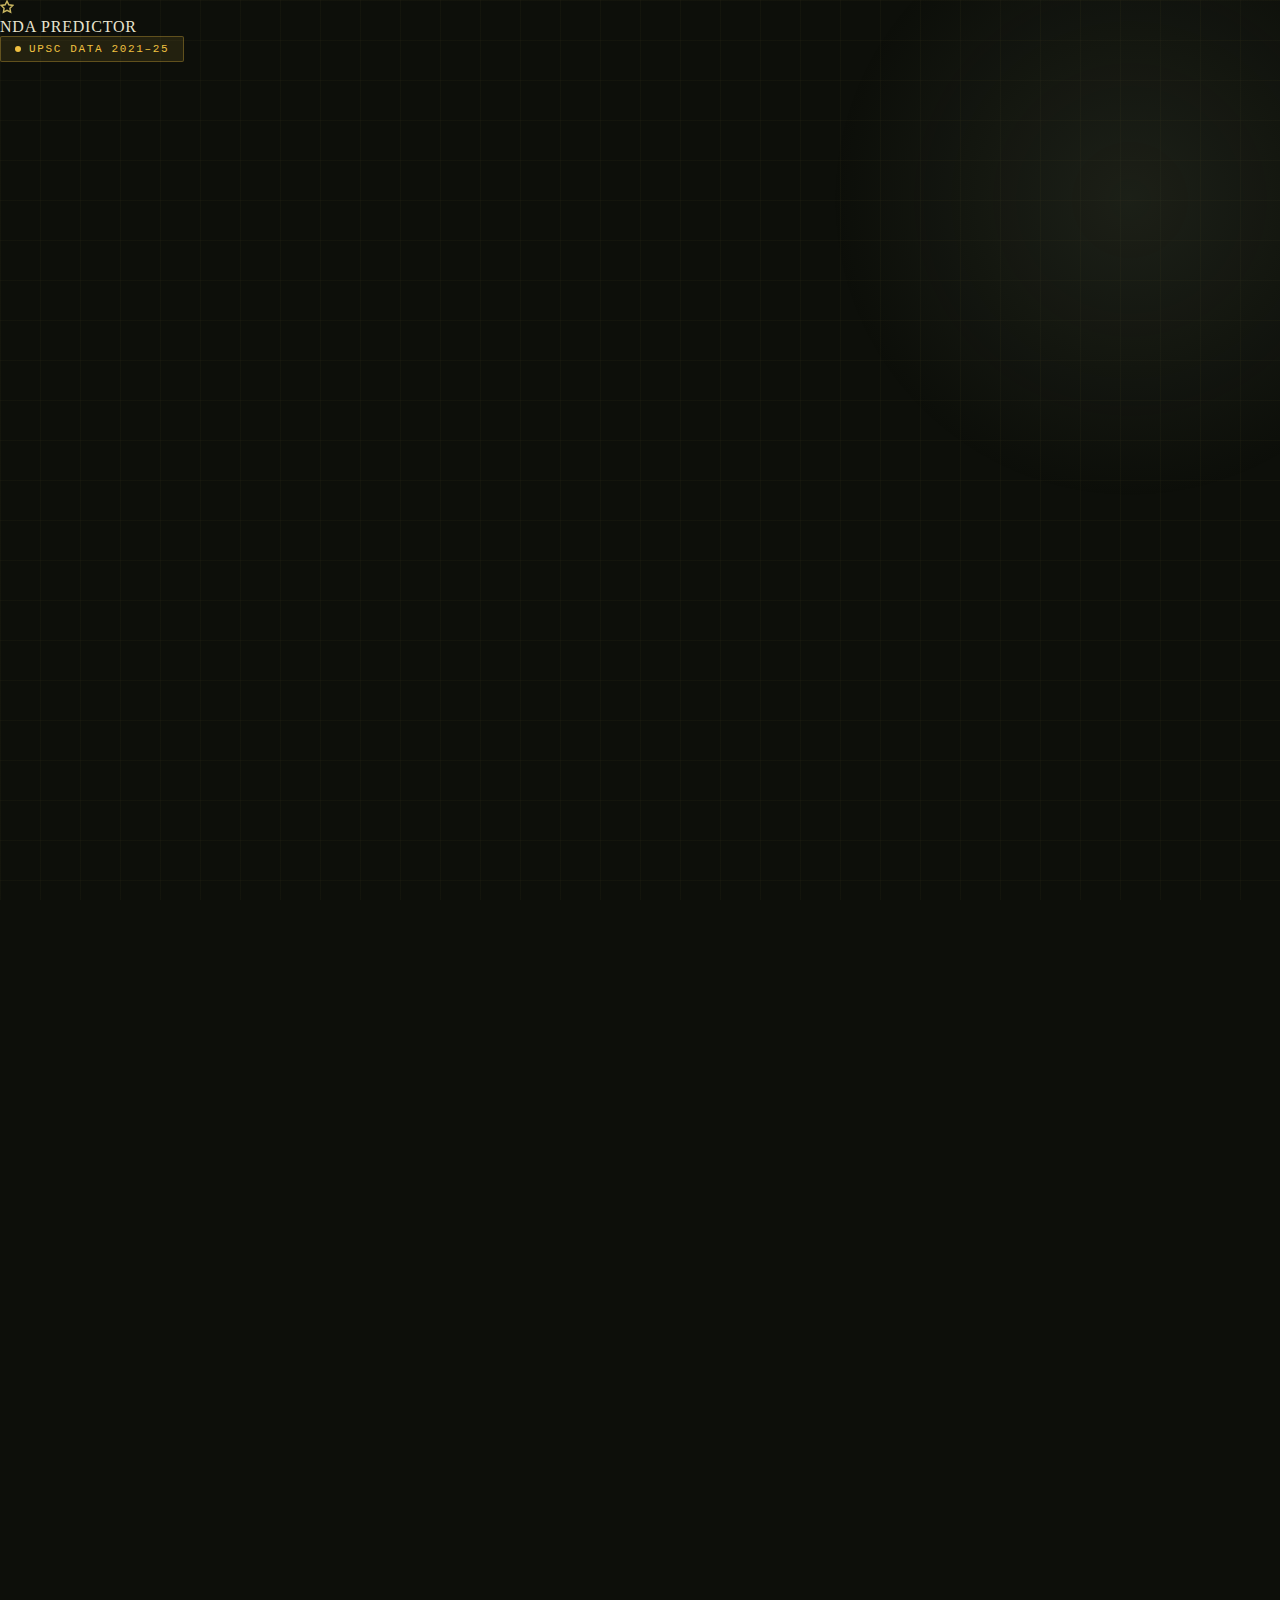
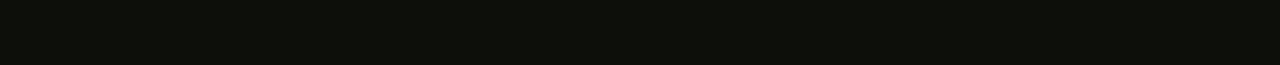
<file: index_head.html>
<!DOCTYPE html>
<html lang="en">
<head>
  <meta charset="UTF-8" />
  <meta name="viewport" content="width=device-width, initial-scale=1.0" />
  <title>NDA Rank Predictor — Know Your AIR Before Results</title>
  <meta name="description" content="India's most accurate NDA rank predictor. Enter your marks and get your predicted All India Rank instantly." />

  <!-- Tailwind CSS -->
  <script src="https://cdn.tailwindcss.com"></script>

  <!-- Google Fonts -->
  <link rel="preconnect" href="https://fonts.googleapis.com" />
  <link href="https://fonts.googleapis.com/css2?family=Bebas+Neue&family=Rajdhani:wght@400;500;600;700&family=JetBrains+Mono:wght@400;700&display=swap" rel="stylesheet" />

  <style>
    /* ── CSS Variables ── */
    :root {
      --olive:    #4a5240;
      --army:     #2d3a1e;
      --khaki:    #c8b560;
      --gold:     #f0c040;
      --danger:   #e63946;
      --safe:     #52b788;
      --bg:       #0d0f0a;
      --surface:  #161a10;
      --surface2: #1e2416;
      --text:     #e8e4d0;
      --muted:    #7a7a65;
    }

    * { box-sizing: border-box; margin: 0; padding: 0; }

    body {
      background-color: var(--bg);
      color: var(--text);
      font-family: 'Rajdhani', sans-serif;
      font-size: 16px;
      min-height: 100vh;
      overflow-x: hidden;
    }

    /* ── Background Grid ── */
    body::before {
      content: '';
      position: fixed;
      inset: 0;
      background-image:
        linear-gradient(rgba(192,178,96,0.04) 1px, transparent 1px),
        linear-gradient(90deg, rgba(192,178,96,0.04) 1px, transparent 1px);
      background-size: 40px 40px;
      pointer-events: none;
      z-index: 0;
    }

    /* ── Glow Orb ── */
    .glow-orb {
      position: fixed;
      width: 600px;
      height: 600px;
      border-radius: 50%;
      background: radial-gradient(circle, rgba(74,82,64,0.25) 0%, transparent 70%);
      pointer-events: none;
      z-index: 0;
      top: -100px;
      right: -150px;
      animation: pulse-orb 6s ease-in-out infinite;
    }

    @keyframes pulse-orb {
      0%, 100% { transform: scale(1); opacity: 0.6; }
      50%       { transform: scale(1.15); opacity: 1; }
    }

    /* ── Typography ── */
    .font-display { font-family: 'Bebas Neue', cursive; letter-spacing: 0.05em; }
    .font-mono    { font-family: 'JetBrains Mono', monospace; }
    .font-ui      { font-family: 'Rajdhani', sans-serif; font-weight: 600; }

    /* ── Hero Badge ── */
    .hero-badge {
      display: inline-flex;
      align-items: center;
      gap: 8px;
      background: rgba(240,192,64,0.1);
      border: 1px solid rgba(240,192,64,0.3);
      color: var(--gold);
      font-family: 'JetBrains Mono', monospace;
      font-size: 11px;
      letter-spacing: 0.15em;
      padding: 6px 14px;
      border-radius: 2px;
      text-transform: uppercase;
    }

    .hero-badge::before {
      content: '';
      width: 6px; height: 6px;
      background: var(--gold);
      border-radius: 50%;
      animation: blink 1.4s ease-in-out infinite;
    }

    @keyframes blink {
      0%, 100% { opacity: 1; }
      50%       { opacity: 0.2; }
    }

    /* ── Section Card ── */
    .section-card {
      background: var(--surface);
      border: 1px solid rgba(200,181,96,0.15);
      border-radius: 4px;
      position: relative;
      overflow: hidden;
    }

    .section-card::before {
      content: '';
      position: absolute;
      top: 0; left: 0; right: 0;
      height: 2px;
      background: linear-gradient(90deg, transparent, var(--khaki), transparent);
      opacity: 0.5;
    }

    /* ── Section Label ── */
    .section-label {
      font-family: 'JetBrains Mono', monospace;
      font-size: 10px;
      letter-spacing: 0.2em;
      color: var(--khaki);
      text-transform: uppercase;
      opacity: 0.7;
    }

    /* ── Input Fields ── */
    .nda-input {
      width: 100%;
      background: var(--surface2);
      border: 1px solid rgba(200,181,96,0.2);
      color: var(--text);
      font-family: 'JetBrains Mono', monospace;
      font-size: 20px;
      font-weight: 700;
      padding: 14px 16px;
      border-radius: 3px;
      outline: none;
      transition: border-color 0.2s, box-shadow 0.2s;
      text-align: center;
      -moz-appearance: textfield;
    }

    .nda-input::-webkit-outer-spin-button,
    .nda-input::-webkit-inner-spin-button { -webkit-appearance: none; }

    .nda-input:focus {
      border-color: var(--gold);
      box-shadow: 0 0 0 3px rgba(240,192,64,0.12);
    }

    .nda-input.error {
      border-color: var(--danger);
      box-shadow: 0 0 0 3px rgba(230,57,70,0.12);
    }

    .nda-input::placeholder { color: var(--muted); font-size: 14px; }

    /* ── Input Label ── */
    .input-label {
      font-family: 'Rajdhani', sans-serif;
      font-weight: 600;
      font-size: 13px;
      letter-spacing: 0.1em;
      color: var(--muted);
      text-transform: uppercase;
      margin-bottom: 6px;
      display: flex;
      align-items: center;
      justify-content: space-between;
    }

    .input-max {
      font-family: 'JetBrains Mono', monospace;
      font-size: 10px;
      color: rgba(200,181,96,0.4);
    }

    /* ── Score Preview ── */
    .score-preview {
      font-family: 'JetBrains Mono', monospace;
      font-size: 11px;
      color: var(--safe);
      text-align: center;
      margin-top: 6px;
      min-height: 18px;
      transition: all 0.3s;
    }

    /* ── Divider ── */
    .tactical-divider {
      display: flex;
      align-items: center;
      gap: 12px;
      color: var(--muted);
      font-size: 10px;
      font-family: 'JetBrains Mono', monospace;
      letter-spacing: 0.15em;
      opacity: 0.5;
    }

    .tactical-divider::before,
    .tactical-divider::after {
      content: '';
      flex: 1;
      height: 1px;
      background: rgba(200,181,96,0.15);
    }

    /* ── CTA Button ── */
    .btn-predict {
      width: 100%;
      background: var(--gold);
      color: var(--army);
      font-family: 'Bebas Neue', cursive;
      font-size: 22px;
      letter-spacing: 0.12em;
      padding: 18px;
      border: none;
      border-radius: 3px;
      cursor: pointer;
      position: relative;
      overflow: hidden;
      transition: transform 0.15s, box-shadow 0.15s;
    }

    .btn-predict::before {
      content: '';
      position: absolute;
      inset: 0;
      background: linear-gradient(135deg, rgba(255,255,255,0.15) 0%, transparent 60%);
    }

    .btn-predict:hover {
      transform: translateY(-2px);
      box-shadow: 0 8px 32px rgba(240,192,64,0.35);
    }

    .btn-predict:active { transform: translateY(0); }

    .btn-predict:disabled {
      opacity: 0.5;
      cursor: not-allowed;
      transform: none;
      box-shadow: none;
    }

    /* ── Stats Row ── */
    .stat-box {
      background: var(--surface2);
      border: 1px solid rgba(200,181,96,0.1);
      border-radius: 3px;
      padding: 12px;
      text-align: center;
    }

    .stat-value {
      font-family: 'Bebas Neue', cursive;
      font-size: 26px;
      color: var(--gold);
      line-height: 1;
    }

    .stat-label {
      font-size: 10px;
      letter-spacing: 0.12em;
      color: var(--muted);
      text-transform: uppercase;
      margin-top: 4px;
      font-family: 'JetBrains Mono', monospace;
    }

    /* ── Cutoff Table ── */
    .cutoff-row {
      display: grid;
      grid-template-columns: 1fr 1fr 1fr;
      gap: 1px;
      background: rgba(200,181,96,0.08);
      border-radius: 2px;
      overflow: hidden;
    }

    .cutoff-cell {
      background: var(--surface2);
      padding: 10px 12px;
      font-family: 'JetBrains Mono', monospace;
      font-size: 12px;
    }

    .cutoff-cell.header {
      color: var(--khaki);
      font-size: 10px;
      letter-spacing: 0.1em;
      opacity: 0.7;
      background: rgba(200,181,96,0.06);
    }

    /* ── Error Message ── */
    .error-msg {
      color: var(--danger);
      font-size: 12px;
      font-family: 'JetBrains Mono', monospace;
      margin-top: 6px;
      display: none;
    }

    /* ── Lead Modal ── */
    .modal-overlay {
      position: fixed;
      inset: 0;
      background: rgba(0,0,0,0.85);
      backdrop-filter: blur(4px);
      z-index: 100;
      display: none;
      align-items: center;
      justify-content: center;
      padding: 20px;
    }

    .modal-overlay.active { display: flex; }

    .modal-box {
      background: var(--surface);
      border: 1px solid rgba(200,181,96,0.3);
      border-radius: 4px;
      padding: 32px 28px;
      width: 100%;
      max-width: 440px;
      position: relative;
      animation: modal-in 0.3s cubic-bezier(0.34,1.56,0.64,1);
    }

    @keyframes modal-in {
      from { opacity: 0; transform: scale(0.88) translateY(20px); }
      to   { opacity: 1; transform: scale(1) translateY(0); }
    }

    .modal-input {
      width: 100%;
      background: var(--surface2);
      border: 1px solid rgba(200,181,96,0.2);
      color: var(--text);
      font-family: 'Rajdhani', sans-serif;
      font-size: 16px;
      font-weight: 600;
      padding: 12px 16px;
      border-radius: 3px;
      outline: none;
      transition: border-color 0.2s;
    }

    .modal-input:focus { border-color: var(--gold); }
    .modal-input::placeholder { color: var(--muted); }

    /* ── Loader ── */
    .loader {
      display: none;
      width: 20px; height: 20px;
      border: 2px solid rgba(13,15,10,0.3);
      border-top-color: var(--army);
      border-radius: 50%;
      animation: spin 0.7s linear infinite;
      margin: 0 auto;
    }

    @keyframes spin { to { transform: rotate(360deg); } }

    /* ── Animations ── */
    @keyframes fade-up {
      from { opacity: 0; transform: translateY(24px); }
      to   { opacity: 1; transform: translateY(0); }
    }

    .fade-up { animation: fade-up 0.6s ease forwards; opacity: 0; }
    .delay-1 { animation-delay: 0.1s; }
    .delay-2 { animation-delay: 0.2s; }
    .delay-3 { animation-delay: 0.3s; }
    .delay-4 { animation-delay: 0.4s; }
    .delay-5 { animation-delay: 0.5s; }

    /* ── Scrollbar ── */
    ::-webkit-scrollbar { width: 4px; }
    ::-webkit-scrollbar-track { background: var(--bg); }
    ::-webkit-scrollbar-thumb { background: var(--olive); border-radius: 2px; }

    /* ── Mobile adjustments ── */
    @media (max-width: 480px) {
      .hero-title { font-size: 52px !important; line-height: 0.92 !important; }
    }
  </style>
</head>

<body>
  <div class="glow-orb"></div>

  <!-- ═══════════════════════════════════════════
       NAVBAR
  ═══════════════════════════════════════════ -->
  <nav class="relative z-10 flex items-center justify-between px-5 py-4 border-b border-white/5">
    <div class="flex items-center gap-3">
      <div class="w-7 h-7 border border-[var(--khaki)] flex items-center justify-center opacity-80">
        <svg width="14" height="14" viewBox="0 0 24 24" fill="none" stroke="currentColor" stroke-width="2.5" style="color:var(--khaki)">
          <polygon points="12 2 15.09 8.26 22 9.27 17 14.14 18.18 21.02 12 17.77 5.82 21.02 7 14.14 2 9.27 8.91 8.26 12 2"/>
        </svg>
      </div>
      <span class="font-display text-lg tracking-widest" style="color:var(--text)">NDA PREDICTOR</span>
    </div>
    <div class="hero-badge">UPSC DATA 2021–25</div>
  </nav>

  <!-- ═══════════════════════════════════════════
       HERO
  ═══════════════════════════════════════════ -->
  <section class="relative z-10 px-5 pt-12 pb-8 max-w-lg mx-auto text-center">
    <div class="fade-up delay-1">
      <p class="section-label mb-4">India's Most Accurate</p>
      <h1 class="font-display hero-title" style="font-size:68px; line-height:0.9; color:var(--text)">
        KNOW YOUR<br/>
        <span style="color:var(--gold)">AIR RANK</span><br/>
        TODAY
      </h1>
      <p class="font-ui mt-5 text-base leading-relaxed" style="color:var(--muted)">
        Enter your expected marks — get your <strong style="color:var(--text)">Predicted All India Rank</strong>,
        selection probability, and sectional analysis. Powered by real UPSC data.
      </p>
    </div>

    <!-- Stats Row -->
    <div class="grid grid-cols-3 gap-2 mt-8 fade-up delay-2">
      <div class="stat-box">
        <div class="stat-value">5</div>
        <div class="stat-label">Years Data</div>
      </div>
      <div class="stat-box">
        <div class="stat-value">10</div>
        <div class="stat-label">Exams Analyzed</div>
      </div>
      <div class="stat-box">
        <div class="stat-value">400+</div>
        <div class="stat-label">Avg Seats/Year</div>
      </div>
    </div>
  </section>

  <!-- ═══════════════════════════════════════════
       MAIN FORM
  ═══════════════════════════════════════════ -->
  <main class="relative z-10 px-5 max-w-lg mx-auto pb-16">

    <!-- ── PAPER 1: MATH ── -->
    <div class="section-card p-5 mb-4 fade-up delay-2">
      <div class="flex items-center justify-between mb-4">
        <p class="section-label">Paper I</p>
        <span class="font-display text-2xl" style="color:var(--gold)">MATHEMATICS</span>
      </div>
      <p class="font-mono text-xs mb-4" style="color:var(--muted)">120 Qs | +2.5 correct | −0.83 wrong | Total 300</p>

      <div class="grid grid-cols-2 gap-3">
        <div>
          <div class="input-label">
            Correct <span class="input-max">MAX 120</span>
          </div>
          <input type="number" id="math-correct" class="nda-input" placeholder="0" min="0" max="120"
                 oninput="onInputChange()" />
        </div>
        <div>
          <div class="input-label">
            Wrong <span class="input-max">MAX 120</span>
          </div>
          <input type="number" id="math-wrong" class="nda-input" placeholder="0" min="0" max="120"
                 oninput="onInputChange()" />
        </div>
      </div>

      <div class="score-preview" id="math-preview">Enter attempts to see score</div>
      <div class="error-msg" id="math-error"></div>
    </div>

    <!-- ── PAPER 2: GAT ── -->
    <div class="section-card p-5 mb-4 fade-up delay-3">
      <div class="flex items-center justify-between mb-4">
        <p class="section-label">Paper II</p>
        <span class="font-display text-2xl" style="color:var(--gold)">GAT</span>
      </div>
      <p class="font-mono text-xs mb-4" style="color:var(--muted)">150 Qs | +4 correct | −1.33 wrong | Total 600</p>

      <div class="grid grid-cols-2 gap-3">
        <div>
          <div class="input-label">
            Correct <span class="input-max">MAX 150</span>
          </div>
          <input type="number" id="gat-correct" class="nda-input" placeholder="0" min="0" max="150"
                 oninput="onInputChange()" />
        </div>
        <div>
          <div class="input-label">
            Wrong <span class="input-max">MAX 150</span>
          </div>
          <input type="number" id="gat-wrong" class="nda-input" placeholder="0" min="0" max="150"
                 oninput="onInputChange()" />
        </div>
      </div>

      <div class="score-preview" id="gat-preview">Enter attempts to see score</div>
      <div class="error-msg" id="gat-error"></div>
    </div>

    <!-- ── SSB SCORE ── -->
    <div class="section-card p-5 mb-4 fade-up delay-4">
      <div class="flex items-center justify-between mb-4">
        <p class="section-label">Optional</p>
        <span class="font-display text-2xl" style="color:var(--gold)">SSB SCORE</span>
      </div>
      <p class="font-mono text-xs mb-4" style="color:var(--muted)">Expected SSB marks out of 900. Leave 0 if not appeared yet.</p>

      <div>
        <div class="input-label">
          Expected SSB Marks <span class="input-max">MAX 900</span>
        </div>
        <input type="number" id="ssb-score" class="nda-input" placeholder="0" min="0" max="900"
               oninput="onInputChange()" />
      </div>

      <div class="score-preview" id="ssb-preview">Average selected candidates score ~366 in SSB</div>
    </div>

    <!-- ── SECTIONAL RULE ── -->
    <div class="section-card p-5 mb-6 fade-up delay-4">
      <p class="section-label mb-3">Sectional Cutoff Rule</p>
      <p class="font-mono text-xs mb-4" style="color:var(--muted)">UPSC applies 20% or 25% rule. Check your notification.</p>

      <div class="grid grid-cols-2 gap-3">
        <label class="flex items-center gap-3 cursor-pointer p-3 rounded" style="border:1px solid rgba(200,181,96,0.2); background:var(--surface2)">
          <input type="radio" name="rule" value="25" checked class="accent-yellow-400" id="rule-25" />
          <div>
            <div class="font-ui text-sm" style="color:var(--text)">25% Rule</div>
            <div class="font-mono text-xs" style="color:var(--muted)">Math 75 | GAT 150</div>
          </div>
        </label>
        <label class="flex items-center gap-3 cursor-pointer p-3 rounded" style="border:1px solid rgba(200,181,96,0.2); background:var(--surface2)">
          <input type="radio" name="rule" value="20" class="accent-yellow-400" id="rule-20" />
          <div>
            <div class="font-ui text-sm" style="color:var(--text)">20% Rule</div>
            <div class="font-mono text-xs" style="color:var(--muted)">Math 60 | GAT 120</div>
          </div>
        </label>
      </div>
    </div>

    <!-- ── PREDICT BUTTON ── -->
    <div class="fade-up delay-5">
      <button class="btn-predict" id="predict-btn" onclick="openLeadModal()">
        <span id="btn-text">⚡ PREDICT MY AIR RANK</span>
        <div class="loader" id="btn-loader"></div>
      </button>
      <p class="text-center font-mono text-xs mt-3" style="color:var(--muted)">
        Based on UPSC NDA data 2021–2025 · Not an official UPSC tool
      </p>
    </div>

    <!-- ── CUTOFF REFERENCE ── -->
    <div class="section-card p-5 mt-8 fade-up delay-5">
      <p class="section-label mb-4">Historical Cutoff Reference</p>

      <div class="cutoff-row mb-1">
        <div class="cutoff-cell header">EXAM</div>
        <div class="cutoff-cell header">WRITTEN /900</div>
        <div class="cutoff-cell header">FINAL /1800</div>
      </div>

      <div id="cutoff-table">
        <!-- Filled by JS -->
      </div>
    </div>

  </main>

  <!-- ═══════════════════════════════════════════
       LEAD CAPTURE MODAL
  ═══════════════════════════════════════════ -->
  <div class="modal-overlay" id="lead-modal">
    <div class="modal-box">
      <p class="section-label mb-2">Almost There!</p>
      <h2 class="font-display text-3xl mb-1" style="color:var(--gold)">GET YOUR RESULT</h2>
      <p class="font-ui text-sm mb-6" style="color:var(--muted)">Enter your details to see your predicted AIR rank and full analysis.</p>

      <div class="space-y-3">
        <div>
          <div class="input-label mb-1">Full Name</div>
          <input type="text" id="lead-name" class="modal-input" placeholder="Your name" />
        </div>
        <div>
          <div class="input-label mb-1">Phone Number</div>
          <input type="tel" id="lead-phone" class="modal-input" placeholder="10-digit mobile number" maxlength="10" />
        </div>
        <div>
          <div class="input-label mb-1">Your Age</div>
          <input type="number" id="lead-age" class="modal-input" placeholder="e.g. 17" min="16" max="19" />
        </div>
      </div>

      <div class="error-msg mt-2" id="modal-error" style="display:block; min-height:18px;"></div>

      <button class="btn-predict mt-5" id="modal-submit-btn" onclick="submitLead()">
        <span id="modal-btn-text">🎯 SHOW MY RANK</span>
        <div class="loader" id="modal-loader"></div>
      </button>

      <button onclick="closeLeadModal()" class="w-full mt-3 text-center font-mono text-xs py-2 cursor-pointer"
              style="color:var(--muted); background:none; border:none;">
        Cancel
      </button>
    </div>
  </div>

  <!-- ═══════════════════════════════════════════
       SCRIPTS
  ═══════════════════════════════════════════ -->
  <script>

    // ─── Cutoff Table Data ────────────────────
    const CUTOFF_DATA = [
      { exam: "NDA 1 2025", written: 305, final: 673 },
      { exam: "NDA 2 2024", written: 305, final: 673 },
      { exam: "NDA 1 2024", written: 291, final: 654 },
      { exam: "NDA 2 2023", written: 292, final: 656 },
      { exam: "NDA 1 2023", written: 301, final: 664 },
      { exam: "NDA 2 2022", written: 316, final: 678 },
      { exam: "NDA 1 2022", written: 360, final: 720 },
      { exam: "NDA 2 2021", written: 355, final: 726 },
      { exam: "NDA 1 2021", written: 343, final: 709 },
    ];

    // ─── NDA Config ──────────────────────────
    const CFG = {
      math: { q: 120, correct: 2.5, wrong: 0.83, min25: 75, min20: 60 },
      gat:  { q: 150, correct: 4,   wrong: 1.33, min25: 150, min20: 120 },
    };

    const RANK_MATRIX = [
      { min: 1100, max: 1800, airMin: 1,    airMax: 25,   prob: 99, tag: "TOPPER 🏆",      color: "#FFD700" },
      { min: 1000, max: 1099, airMin: 26,   airMax: 100,  prob: 98, tag: "EXCELLENT 🌟",   color: "#00C853" },
      { min: 900,  max: 999,  airMin: 101,  airMax: 250,  prob: 95, tag: "VERY STRONG 💪", color: "#00BCD4" },
      { min: 820,  max: 899,  airMin: 251,  airMax: 450,  prob: 88, tag: "STRONG ✅",       color: "#4CAF50" },
      { min: 750,  max: 819,  airMin: 451,  airMax: 650,  prob: 75, tag: "DECENT 👍",       color: "#8BC34A" },
      { min: 700,  max: 749,  airMin: 651,  airMax: 800,  prob: 55, tag: "BORDERLINE ⚠️",  color: "#FFC107" },
      { min: 654,  max: 699,  airMin: 801,  airMax: 1000, prob: 25, tag: "RISKY 🔴",        color: "#FF9800" },
      { min: 0,    max: 653,  airMin: 1001, airMax: 9999, prob: 5,  tag: "NOT SELECTED ❌", color: "#F44336" },
    ];

    // ─── Stored Scores ────────────────────────
    let cachedResult = null;

    // ─── Render Cutoff Table ──────────────────
    function renderCutoffTable() {
      const el = document.getElementById('cutoff-table');
      el.innerHTML = CUTOFF_DATA.map(d => `
        <div class="cutoff-row mb-px">
          <div class="cutoff-cell font-ui" style="color:var(--text); font-size:11px">${d.exam}</div>
          <div class="cutoff-cell" style="color:var(--khaki)">${d.written}</div>
          <div class="cutoff-cell" style="color:var(--safe)">${d.final}</div>
        </div>
      `).join('');
    }

    // ─── Live Score Preview ───────────────────
    function calcMath() {
      const c = parseInt(document.getElementById('math-correct').value) || 0;
      const w = parseInt(document.getElementById('math-wrong').value)   || 0;
      return parseFloat(((c * CFG.math.correct) - (w * CFG.math.wrong)).toFixed(2));
    }

    function calcGAT() {
      const c = parseInt(document.getElementById('gat-correct').value) || 0;
      const w = parseInt(document.getElementById('gat-wrong').value)   || 0;
      return parseFloat(((c * CFG.gat.correct) - (w * CFG.gat.wrong)).toFixed(2));
    }

    function onInputChange() {
      const mathScore = calcMath();
      const gatScore  = calcGAT();
      const ssb       = parseInt(document.getElementById('ssb-score').value) || 0;
      const rule      = document.querySelector('input[name="rule"]:checked').value;

      // Math preview
      const mathMin = rule === "20" ? CFG.math.min20 : CFG.math.min25;
      const mathOk  = mathScore >= mathMin;
      const mathEl  = document.getElementById('math-preview');
      mathEl.style.color = mathScore > 0 ? (mathOk ? 'var(--safe)' : 'var(--danger)') : 'var(--muted)';
      mathEl.textContent = mathScore !== 0
        ? `Score: ${mathScore} / 300 ${mathOk ? '✓ Sectional Clear' : `✗ Need ${(mathMin - mathScore).toFixed(1)} more`}`
        : 'Enter attempts to see score';

      // GAT preview
      const gatMin = rule === "20" ? CFG.gat.min20 : CFG.gat.min25;
      const gatOk  = gatScore >= gatMin;
      const gatEl  = document.getElementById('gat-preview');
      gatEl.style.color = gatScore > 0 ? (gatOk ? 'var(--safe)' : 'var(--danger)') : 'var(--muted)';
      gatEl.textContent = gatScore !== 0
        ? `Score: ${gatScore} / 600 ${gatOk ? '✓ Sectional Clear' : `✗ Need ${(gatMin - gatScore).toFixed(1)} more`}`
        : 'Enter attempts to see score';

      // SSB preview
      const ssbEl = document.getElementById('ssb-preview');
      ssbEl.textContent = ssb > 0
        ? `Total Score: ${mathScore + gatScore + ssb} / 1800`
        : 'Average selected candidates score ~366 in SSB';
    }

    // ─── Validate Inputs ──────────────────────
    function validateInputs() {
      const mc = parseInt(document.getElementById('math-correct').value) || 0;
      const mw = parseInt(document.getElementById('math-wrong').value)   || 0;
      const gc = parseInt(document.getElementById('gat-correct').value)  || 0;
      const gw = parseInt(document.getElementById('gat-wrong').value)    || 0;
      const ssb = parseInt(document.getElementById('ssb-score').value)   || 0;

      if (mc + mw > CFG.math.q) return `Math: Correct + Wrong cannot exceed ${CFG.math.q}`;
      if (gc + gw > CFG.gat.q)  return `GAT: Correct + Wrong cannot exceed ${CFG.gat.q}`;
      if (ssb > 900)             return 'SSB marks cannot exceed 900';
      if (mc === 0 && gc === 0)  return 'Please enter at least Math or GAT attempts';
      return null;
    }

    // ─── Build Result Object ──────────────────
    function buildResult(age = 17) {
      const mc  = parseInt(document.getElementById('math-correct').value) || 0;
      const mw  = parseInt(document.getElementById('math-wrong').value)   || 0;
      const gc  = parseInt(document.getElementById('gat-correct').value)  || 0;
      const gw  = parseInt(document.getElementById('gat-wrong').value)    || 0;
      const ssb = parseInt(document.getElementById('ssb-score').value)    || 0;
      const rule = document.querySelector('input[name="rule"]:checked').value;

      const mathScore    = parseFloat(((mc * CFG.math.correct) - (mw * CFG.math.wrong)).toFixed(2));
      const gatScore     = parseFloat(((gc * CFG.gat.correct)  - (gw * CFG.gat.wrong)).toFixed(2));
      const writtenScore = parseFloat((mathScore + gatScore).toFixed(2));
      const totalScore   = writtenScore + ssb;

      const mathMin = rule === "20" ? CFG.math.min20 : CFG.math.min25;
      const gatMin  = rule === "20" ? CFG.gat.min20  : CFG.gat.min25;

      const mathPassed = mathScore >= mathMin;
      const gatPassed  = gatScore  >= gatMin;
      const sectionalPassed = mathPassed && gatPassed;

      const band = RANK_MATRIX.find(b => totalScore >= b.min && totalScore <= b.max)
                   || RANK_MATRIX[RANK_MATRIX.length - 1];

      return {
        mathScore, gatScore, writtenScore, ssb, totalScore,
        mathPassed, gatPassed, sectionalPassed,
        mathMin, gatMin, rule,
        airMin: band.airMin, airMax: band.airMax,
        probability: band.prob,
        tag: band.tag, color: band.color,
        age,
      };
    }

    // ─── Modal Controls ───────────────────────
    function openLeadModal() {
      const err = validateInputs();
      if (err) {
        alert(err);
        return;
      }
      document.getElementById('lead-modal').classList.add('active');
    }

    function closeLeadModal() {
      document.getElementById('lead-modal').classList.remove('active');
    }

    // ─── Submit Lead ──────────────────────────
    function submitLead() {
      const name  = document.getElementById('lead-name').value.trim();
      const phone = document.getElementById('lead-phone').value.trim();
      const age   = parseInt(document.getElementById('lead-age').value) || 17;
      const errEl = document.getElementById('modal-error');

      errEl.textContent = '';

      if (!name)                          { errEl.textContent = '⚠ Name required'; return; }
      if (!/^\d{10}$/.test(phone))        { errEl.textContent = '⚠ Valid 10-digit phone required'; return; }
      if (age < 16 || age > 19)           { errEl.textContent = '⚠ Age must be between 16-19'; return; }

      // Show loader
      document.getElementById('modal-btn-text').style.display = 'none';
      document.getElementById('modal-loader').style.display = 'block';
      document.getElementById('modal-submit-btn').disabled = true;

      // Build result
      cachedResult = buildResult(age);
      cachedResult.name  = name;
      cachedResult.phone = phone;

      // Save to localStorage (Firebase replace karein baad mein)
      const leads = JSON.parse(localStorage.getItem('nda_leads') || '[]');
      leads.push({
        name, phone, age,
        mathScore:    cachedResult.mathScore,
        gatScore:     cachedResult.gatScore,
        writtenScore: cachedResult.writtenScore,
        ssb:          cachedResult.ssb,
        totalScore:   cachedResult.totalScore,
        airMin:       cachedResult.airMin,
        airMax:       cachedResult.airMax,
        probability:  cachedResult.probability,
        timestamp:    new Date().toISOString(),
      });
      localStorage.setItem('nda_leads', JSON.stringify(leads));

      // Simulate slight delay then redirect
      setTimeout(() => {
        const params = new URLSearchParams({
          name,
          math:    cachedResult.mathScore,
          gat:     cachedResult.gatScore,
          written: cachedResult.writtenScore,
          ssb:     cachedResult.ssb,
          total:   cachedResult.totalScore,
          airMin:  cachedResult.airMin,
          airMax:  cachedResult.airMax,
          prob:    cachedResult.probability,
          tag:     cachedResult.tag,
          color:   cachedResult.color,
          sectional: cachedResult.sectionalPassed ? '1' : '0',
          mathPass:  cachedResult.mathPassed ? '1' : '0',
          gatPass:   cachedResult.gatPassed  ? '1' : '0',
          age,
        });
        window.location.href = `result.html?${params.toString()}`;
      }, 1200);
    }

    // ─── Init ─────────────────────────────────
    renderCutoffTable();

    // Close modal on overlay click
    document.getElementById('lead-modal').addEventListener('click', function(e) {
      if (e.target === this) closeLeadModal();
    });

  </script>
</body>
</html>
</file>
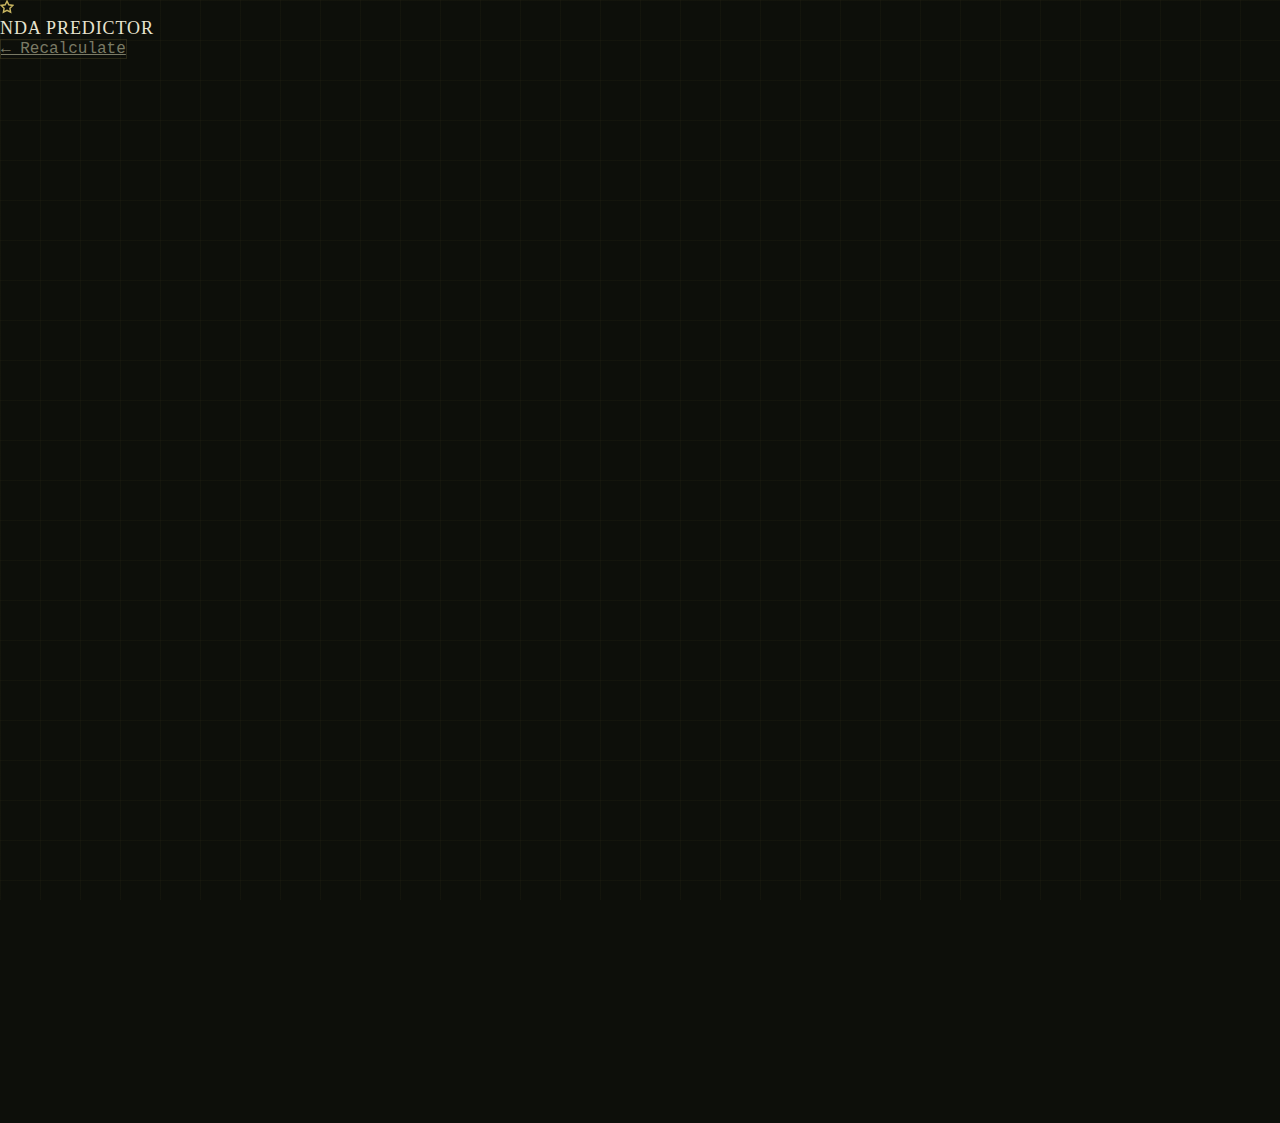
<file: result.html>
<!DOCTYPE html>
<html lang="en">
<head>
  <meta charset="UTF-8" />
  <meta name="viewport" content="width=device-width, initial-scale=1.0" />
  <title>Your NDA Rank Prediction — Result</title>
  <meta name="description" content="Your predicted NDA All India Rank based on UPSC historical data." />

  <!-- Tailwind CSS -->
  <script src="https://cdn.tailwindcss.com"></script>

  <!-- Google Fonts -->
  <link rel="preconnect" href="https://fonts.googleapis.com" />
  <link href="https://fonts.googleapis.com/css2?family=Bebas+Neue&family=Rajdhani:wght@400;500;600;700&family=JetBrains+Mono:wght@400;700&display=swap" rel="stylesheet" />

  <style>
    :root {
      --olive:   #4a5240;
      --army:    #2d3a1e;
      --khaki:   #c8b560;
      --gold:    #f0c040;
      --danger:  #e63946;
      --safe:    #52b788;
      --bg:      #0d0f0a;
      --surface: #161a10;
      --surface2:#1e2416;
      --text:    #e8e4d0;
      --muted:   #7a7a65;
    }

    * { box-sizing: border-box; margin: 0; padding: 0; }

    body {
      background-color: var(--bg);
      color: var(--text);
      font-family: 'Rajdhani', sans-serif;
      min-height: 100vh;
      overflow-x: hidden;
    }

    body::before {
      content: '';
      position: fixed; inset: 0;
      background-image:
        linear-gradient(rgba(192,178,96,0.04) 1px, transparent 1px),
        linear-gradient(90deg, rgba(192,178,96,0.04) 1px, transparent 1px);
      background-size: 40px 40px;
      pointer-events: none; z-index: 0;
    }

    .font-display { font-family: 'Bebas Neue', cursive; letter-spacing: 0.05em; }
    .font-mono    { font-family: 'JetBrains Mono', monospace; }
    .font-ui      { font-family: 'Rajdhani', sans-serif; font-weight: 600; }

    /* ── Section Card ── */
    .section-card {
      background: var(--surface);
      border: 1px solid rgba(200,181,96,0.15);
      border-radius: 4px;
      position: relative;
      overflow: hidden;
    }
    .section-card::before {
      content: '';
      position: absolute; top: 0; left: 0; right: 0;
      height: 2px;
      background: linear-gradient(90deg, transparent, var(--khaki), transparent);
      opacity: 0.5;
    }

    .section-label {
      font-family: 'JetBrains Mono', monospace;
      font-size: 10px; letter-spacing: 0.2em;
      color: var(--khaki); text-transform: uppercase; opacity: 0.7;
    }

    /* ── AIR Hero Card ── */
    .air-card {
      background: var(--surface);
      border-radius: 6px;
      position: relative;
      overflow: hidden;
      padding: 36px 24px;
      text-align: center;
    }

    .air-card-glow {
      position: absolute;
      width: 300px; height: 300px;
      border-radius: 50%;
      top: 50%; left: 50%;
      transform: translate(-50%, -50%);
      pointer-events: none;
      filter: blur(60px);
      opacity: 0.25;
      transition: background 0.5s;
    }

    .air-number {
      font-family: 'Bebas Neue', cursive;
      font-size: 88px;
      line-height: 1;
      letter-spacing: 0.03em;
      position: relative;
      z-index: 1;
    }

    /* ── Probability Meter ── */
    .prob-bar-wrap {
      background: var(--surface2);
      border-radius: 99px;
      height: 10px;
      overflow: hidden;
      position: relative;
    }

    .prob-bar-fill {
      height: 100%;
      border-radius: 99px;
      transition: width 1.4s cubic-bezier(0.34,1.1,0.64,1);
      width: 0%;
    }

    /* ── Score Pill ── */
    .score-pill {
      display: inline-flex;
      align-items: center;
      gap: 6px;
      background: var(--surface2);
      border: 1px solid rgba(200,181,96,0.15);
      border-radius: 99px;
      padding: 6px 14px;
      font-family: 'JetBrains Mono', monospace;
      font-size: 12px;
      color: var(--text);
    }

    /* ── Sectional Row ── */
    .sectional-row {
      display: flex;
      align-items: center;
      justify-content: space-between;
      padding: 12px 0;
      border-bottom: 1px solid rgba(200,181,96,0.08);
    }
    .sectional-row:last-child { border-bottom: none; }

    .badge-pass {
      background: rgba(82,183,136,0.15);
      color: var(--safe);
      border: 1px solid rgba(82,183,136,0.3);
      font-family: 'JetBrains Mono', monospace;
      font-size: 10px; letter-spacing: 0.1em;
      padding: 3px 10px; border-radius: 99px;
    }

    .badge-fail {
      background: rgba(230,57,70,0.15);
      color: var(--danger);
      border: 1px solid rgba(230,57,70,0.3);
      font-family: 'JetBrains Mono', monospace;
      font-size: 10px; letter-spacing: 0.1em;
      padding: 3px 10px; border-radius: 99px;
    }

    /* ── Next Steps ── */
    .step-card {
      background: var(--surface2);
      border: 1px solid rgba(200,181,96,0.1);
      border-radius: 3px;
      padding: 14px;
      display: flex;
      gap: 12px;
      align-items: flex-start;
    }

    .step-number {
      font-family: 'Bebas Neue', cursive;
      font-size: 28px;
      color: var(--gold);
      opacity: 0.4;
      line-height: 1;
      min-width: 28px;
    }

    /* ── Share Card (hidden canvas) ── */
    #share-canvas { display: none; }

    /* ── Share Button ── */
    .btn-share {
      width: 100%;
      background: transparent;
      border: 1px solid var(--gold);
      color: var(--gold);
      font-family: 'Bebas Neue', cursive;
      font-size: 20px;
      letter-spacing: 0.1em;
      padding: 16px;
      border-radius: 3px;
      cursor: pointer;
      transition: background 0.2s, transform 0.15s;
    }
    .btn-share:hover {
      background: rgba(240,192,64,0.1);
      transform: translateY(-1px);
    }

    .btn-retry {
      width: 100%;
      background: var(--gold);
      color: var(--army);
      font-family: 'Bebas Neue', cursive;
      font-size: 20px;
      letter-spacing: 0.1em;
      padding: 16px;
      border-radius: 3px;
      cursor: pointer;
      border: none;
      transition: transform 0.15s, box-shadow 0.15s;
    }
    .btn-retry:hover {
      transform: translateY(-2px);
      box-shadow: 0 8px 24px rgba(240,192,64,0.3);
    }

    /* ── Animations ── */
    @keyframes fade-up {
      from { opacity: 0; transform: translateY(20px); }
      to   { opacity: 1; transform: translateY(0); }
    }
    .fade-up { animation: fade-up 0.55s ease forwards; opacity: 0; }
    .d1 { animation-delay: 0.05s; }
    .d2 { animation-delay: 0.15s; }
    .d3 { animation-delay: 0.25s; }
    .d4 { animation-delay: 0.35s; }
    .d5 { animation-delay: 0.45s; }
    .d6 { animation-delay: 0.55s; }

    @keyframes count-up {
      from { opacity: 0; transform: scale(0.7); }
      to   { opacity: 1; transform: scale(1); }
    }
    .count-up { animation: count-up 0.7s cubic-bezier(0.34,1.56,0.64,1) forwards; }

    /* ── Disqualified Banner ── */
    .dq-banner {
      background: rgba(230,57,70,0.1);
      border: 1px solid rgba(230,57,70,0.4);
      border-radius: 4px;
      padding: 20px;
      text-align: center;
    }

    ::-webkit-scrollbar { width: 4px; }
    ::-webkit-scrollbar-track { background: var(--bg); }
    ::-webkit-scrollbar-thumb { background: var(--olive); border-radius: 2px; }
  </style>
</head>

<body>

  <!-- NAVBAR -->
  <nav class="relative z-10 flex items-center justify-between px-5 py-4 border-b border-white/5">
    <div class="flex items-center gap-3">
      <div class="w-7 h-7 border border-[var(--khaki)] flex items-center justify-center opacity-80">
        <svg width="14" height="14" viewBox="0 0 24 24" fill="none" stroke="currentColor" stroke-width="2.5" style="color:var(--khaki)">
          <polygon points="12 2 15.09 8.26 22 9.27 17 14.14 18.18 21.02 12 17.77 5.82 21.02 7 14.14 2 9.27 8.91 8.26 12 2"/>
        </svg>
      </div>
      <span style="font-family:'Bebas Neue',cursive; letter-spacing:0.05em; font-size:18px;">NDA PREDICTOR</span>
    </div>
    <a href="index.html" class="font-mono text-xs px-3 py-2 rounded"
       style="color:var(--muted); border:1px solid rgba(200,181,96,0.15)">← Recalculate</a>
  </nav>

  <!-- MAIN -->
  <main class="relative z-10 px-5 max-w-lg mx-auto pb-20 pt-6" id="result-main">
    <!-- Filled by JS -->
  </main>

  <!-- Hidden Canvas for Share Card -->
  <canvas id="share-canvas" width="1080" height="1080"></canvas>

  <script>
  // ═══════════════════════════════════════════
  //  READ URL PARAMS
  // ═══════════════════════════════════════════
  const params   = new URLSearchParams(window.location.search);
  const name     = params.get('name')     || 'Cadet';
  const math     = parseFloat(params.get('math'))    || 0;
  const gat      = parseFloat(params.get('gat'))     || 0;
  const written  = parseFloat(params.get('written')) || 0;
  const ssb      = parseFloat(params.get('ssb'))     || 0;
  const total    = parseFloat(params.get('total'))   || 0;
  const airMin   = parseInt(params.get('airMin'))    || 1001;
  const airMax   = parseInt(params.get('airMax'))    || 9999;
  const prob     = parseInt(params.get('prob'))      || 5;
  const tag      = params.get('tag')     || 'NOT SELECTED ❌';
  const color    = params.get('color')   || '#F44336';
  const sectOk   = params.get('sectional') === '1';
  const mathPass = params.get('mathPass')   === '1';
  const gatPass  = params.get('gatPass')    === '1';
  const age      = parseInt(params.get('age')) || 17;

  // ═══════════════════════════════════════════
  //  CUTOFF CONTEXT (avg last 5 yrs)
  // ═══════════════════════════════════════════
  const AVG_WRITTEN_CUTOFF = 318;
  const AVG_FINAL_CUTOFF   = 683;
  const SAFE_WRITTEN       = 360;
  const SAFE_FINAL         = 700;

  // ═══════════════════════════════════════════
  //  NEXT STEPS LOGIC
  // ═══════════════════════════════════════════
  function getNextSteps() {
    if (!sectOk) {
      return [
        { icon: '📖', title: 'Sectional Score Improve Karo', body: `${!mathPass ? 'Math mein aur practice chahiye. ' : ''}${!gatPass ? 'GAT mein aur focus karo — Current Affairs + English.' : ''}` },
        { icon: '📅', title: 'Next Attempt ki Taiyari Shuru Karo', body: 'NDA exam saal mein 2 baar aata hai. Abhi se plan banao.' },
        { icon: '🎯', title: 'Mock Tests Do', body: 'Weekly mock test se weak areas identify karo aur improve karo.' },
      ];
    }
    if (prob >= 88) return [
      { icon: '🪖', title: 'SSB ki Taiyari Shuru Karo', body: 'Written strong hai. Ab SSB pe focus do — GD, Lecturette, Psychology tests.' },
      { icon: '🏃', title: 'Physical Fitness Maintain Karo', body: 'Daily running, push-ups, pull-ups. NDA physical test ke liye ready raho.' },
      { icon: '📰', title: 'Current Affairs Daily Padho', body: 'SSB interview mein defence news + current affairs poochha jata hai.' },
    ];
    if (prob >= 55) return [
      { icon: '🎯', title: 'SSB Score Maximize Karo', body: 'Selection probability 55-88% hai — SSB mein strong performance zaroori hai.' },
      { icon: '🪖', title: 'Mock SSB Practice Karo', body: 'SSB coaching ya online mock se OIR, PPDT, GTO practice karo.' },
      { icon: '💪', title: 'Physical Fitness', body: 'Physical test mein koi compromise mat karo — daily train karo.' },
    ];
    return [
      { icon: '📖', title: 'Written Score Improve Karo', body: `Tera written score ${written}/900 hai. Safe zone ${SAFE_WRITTEN}+ hai. Agle attempt mein improve karo.` },
      { icon: '🔁', title: 'Next Attempt Plan Karo', body: 'Abhi se NDA 2 ya next year ke liye strategy banao. Time hai.' },
      { icon: '📊', title: 'Weak Subjects Identify Karo', body: 'Math ya GAT — jo weak hai uspe extra time do. Previous papers solve karo.' },
    ];
  }

  // ═══════════════════════════════════════════
  //  RENDER PAGE
  // ═══════════════════════════════════════════
  function renderResult() {
    const main = document.getElementById('result-main');

    if (!sectOk) {
      // DISQUALIFIED VIEW
      main.innerHTML = `
        <div class="fade-up d1 mb-5">
          <p class="section-label mb-1">Result for ${name}</p>
          <h2 style="font-family:'Bebas Neue',cursive; font-size:36px; color:var(--text)">YOUR ANALYSIS</h2>
        </div>

        <div class="dq-banner mb-5 fade-up d2">
          <div style="font-family:'Bebas Neue',cursive; font-size:48px; color:var(--danger)">SECTIONAL CUTOFF FAIL</div>
          <p class="font-ui mt-2" style="color:var(--muted)">
            ${!mathPass && !gatPass ? 'Both Math and GAT sectional cutoff not cleared.' : !mathPass ? 'Math sectional cutoff not cleared.' : 'GAT sectional cutoff not cleared.'}
          </p>
          <p class="font-mono text-xs mt-3" style="color:var(--danger); opacity:0.7">
            Even if total score is high — sectional fail = full disqualification
          </p>
        </div>

        ${renderScoreBreakdown()}
        ${renderSectionalAnalysis()}
        ${renderNextSteps()}
        ${renderActions()}
      `;
    } else {
      // QUALIFIED VIEW
      main.innerHTML = `
        <div class="fade-up d1 mb-2">
          <p class="section-label">Result for ${name}</p>
        </div>

        ${renderAIRCard()}
        ${renderProbabilityMeter()}
        ${renderScoreBreakdown()}
        ${renderSectionalAnalysis()}
        ${renderCutoffComparison()}
        ${renderNextSteps()}
        ${renderActions()}
      `;
    }

    // Animate probability bar
    setTimeout(() => {
      const fill = document.getElementById('prob-fill');
      if (fill) fill.style.width = prob + '%';
    }, 400);
  }

  // ── AIR Hero Card ────────────────────────
  function renderAIRCard() {
    const airDisplay = airMax >= 9999
      ? '1000+'
      : `${airMin}–${airMax}`;

    return `
    <div class="air-card mb-4 fade-up d2" style="border:1px solid ${color}33">
      <div class="air-card-glow" style="background:${color}"></div>
      <p class="section-label mb-3">Predicted All India Rank</p>
      <div class="air-number count-up" style="color:${color}">${airDisplay}</div>
      <div class="font-display text-2xl mt-2" style="color:var(--text); letter-spacing:0.08em">${tag}</div>
      <p class="font-mono text-xs mt-3" style="color:var(--muted)">
        Based on UPSC NDA data 2021–2025 · Total Score: ${total}/1800
      </p>
    </div>`;
  }

  // ── Probability Meter ────────────────────
  function renderProbabilityMeter() {
    const probColor = prob >= 88 ? 'var(--safe)' : prob >= 55 ? 'var(--gold)' : 'var(--danger)';
    return `
    <div class="section-card p-5 mb-4 fade-up d3">
      <div class="flex items-center justify-between mb-3">
        <p class="section-label">Selection Probability</p>
        <span class="font-display text-3xl" style="color:${probColor}">${prob}%</span>
      </div>
      <div class="prob-bar-wrap">
        <div class="prob-bar-fill" id="prob-fill" style="background:${probColor}; width:0%"></div>
      </div>
      <p class="font-mono text-xs mt-3" style="color:var(--muted)">
        ${prob >= 88 ? '🟢 Very high chance of selection. Focus on SSB now.' :
          prob >= 55 ? '🟡 Good chance. SSB performance will be decisive.' :
          prob >= 25 ? '🟠 Low chance. Written score needs improvement.' :
                       '🔴 Very low. Focus on next attempt.'}
      </p>
    </div>`;
  }

  // ── Score Breakdown ──────────────────────
  function renderScoreBreakdown() {
    return `
    <div class="section-card p-5 mb-4 fade-up d3">
      <p class="section-label mb-4">Score Breakdown</p>

      <div class="grid grid-cols-2 gap-2 mb-3">
        <div style="background:var(--surface2); border:1px solid rgba(200,181,96,0.1); border-radius:3px; padding:14px; text-align:center">
          <div style="font-family:'JetBrains Mono',monospace; font-size:26px; color:var(--gold); font-weight:700">${math}</div>
          <div class="font-mono text-xs mt-1" style="color:var(--muted)">MATH / 300</div>
          <div class="font-mono text-xs mt-1" style="color:${math >= 120 ? 'var(--safe)' : math >= 75 ? 'var(--gold)' : 'var(--danger)'}">${math >= 120 ? '✓ Strong' : math >= 75 ? '~ Qualifying' : '✗ Low'}</div>
        </div>
        <div style="background:var(--surface2); border:1px solid rgba(200,181,96,0.1); border-radius:3px; padding:14px; text-align:center">
          <div style="font-family:'JetBrains Mono',monospace; font-size:26px; color:var(--gold); font-weight:700">${gat}</div>
          <div class="font-mono text-xs mt-1" style="color:var(--muted)">GAT / 600</div>
          <div class="font-mono text-xs mt-1" style="color:${gat >= 220 ? 'var(--safe)' : gat >= 150 ? 'var(--gold)' : 'var(--danger)'}">${gat >= 220 ? '✓ Strong' : gat >= 150 ? '~ Qualifying' : '✗ Low'}</div>
        </div>
      </div>

      <div style="background:var(--surface2); border:1px solid rgba(200,181,96,0.1); border-radius:3px; padding:14px; margin-bottom:8px">
        <div class="flex justify-between items-center">
          <span class="font-ui text-sm" style="color:var(--muted); text-transform:uppercase; letter-spacing:0.08em">Written Total</span>
          <span class="font-mono text-xl font-bold" style="color:var(--text)">${written} <span style="color:var(--muted); font-size:13px">/ 900</span></span>
        </div>
        <div class="font-mono text-xs mt-1" style="color:${written >= SAFE_WRITTEN ? 'var(--safe)' : written >= AVG_WRITTEN_CUTOFF ? 'var(--gold)' : 'var(--danger)'}">
          ${written >= SAFE_WRITTEN ? '✓ Above safe zone (360+)' : written >= AVG_WRITTEN_CUTOFF ? '~ Near average cutoff (318)' : '✗ Below average cutoff'}
        </div>
      </div>

      ${ssb > 0 ? `
      <div style="background:var(--surface2); border:1px solid rgba(200,181,96,0.1); border-radius:3px; padding:14px; margin-bottom:8px">
        <div class="flex justify-between items-center">
          <span class="font-ui text-sm" style="color:var(--muted); text-transform:uppercase; letter-spacing:0.08em">SSB Score</span>
          <span class="font-mono text-xl font-bold" style="color:var(--text)">${ssb} <span style="color:var(--muted); font-size:13px">/ 900</span></span>
        </div>
        <div class="font-mono text-xs mt-1" style="color:${ssb >= 366 ? 'var(--safe)' : 'var(--gold)'}">
          ${ssb >= 366 ? '✓ Above average SSB of selected candidates' : '~ Below avg SSB of selected (~366)'}
        </div>
      </div>` : ''}

      <div style="background:rgba(240,192,64,0.06); border:1px solid rgba(240,192,64,0.2); border-radius:3px; padding:14px">
        <div class="flex justify-between items-center">
          <span class="font-display text-lg" style="color:var(--gold); letter-spacing:0.1em">TOTAL SCORE</span>
          <span class="font-display text-3xl" style="color:var(--gold)">${total} <span style="font-size:16px; color:var(--muted)">/ 1800</span></span>
        </div>
      </div>
    </div>`;
  }

  // ── Sectional Analysis ───────────────────
  function renderSectionalAnalysis() {
    return `
    <div class="section-card p-5 mb-4 fade-up d4">
      <p class="section-label mb-4">Sectional Cutoff Analysis</p>

      <div class="sectional-row">
        <div>
          <div class="font-ui text-sm" style="color:var(--text)">Mathematics</div>
          <div class="font-mono text-xs mt-1" style="color:var(--muted)">${math} marks | Min required: 75 (25% of 300)</div>
        </div>
        <span class="${mathPass ? 'badge-pass' : 'badge-fail'}">${mathPass ? 'CLEARED ✓' : 'FAILED ✗'}</span>
      </div>

      <div class="sectional-row">
        <div>
          <div class="font-ui text-sm" style="color:var(--text)">GAT</div>
          <div class="font-mono text-xs mt-1" style="color:var(--muted)">${gat} marks | Min required: 150 (25% of 600)</div>
        </div>
        <span class="${gatPass ? 'badge-pass' : 'badge-fail'}">${gatPass ? 'CLEARED ✓' : 'FAILED ✗'}</span>
      </div>

      <div class="sectional-row">
        <div>
          <div class="font-ui text-sm" style="color:var(--text)">Overall Sectional Status</div>
          <div class="font-mono text-xs mt-1" style="color:var(--muted)">Both papers must clear individually</div>
        </div>
        <span class="${sectOk ? 'badge-pass' : 'badge-fail'}">${sectOk ? 'QUALIFIED ✓' : 'DISQUALIFIED ✗'}</span>
      </div>
    </div>`;
  }

  // ── Cutoff Comparison ────────────────────
  function renderCutoffComparison() {
    const writtenVsAvg = written - AVG_WRITTEN_CUTOFF;
    const totalVsAvg   = total > 0 ? total - AVG_FINAL_CUTOFF : null;

    return `
    <div class="section-card p-5 mb-4 fade-up d4">
      <p class="section-label mb-4">Cutoff Comparison (5-Year Avg)</p>

      <div class="space-y-3">
        <div>
          <div class="flex justify-between mb-1">
            <span class="font-ui text-xs" style="color:var(--muted); text-transform:uppercase">Your Written vs Avg Cutoff (318)</span>
            <span class="font-mono text-xs" style="color:${writtenVsAvg >= 0 ? 'var(--safe)' : 'var(--danger)'}">
              ${writtenVsAvg >= 0 ? '+' : ''}${writtenVsAvg.toFixed(1)}
            </span>
          </div>
          <div style="background:var(--surface2); border-radius:99px; height:8px; overflow:hidden">
            <div style="height:100%; border-radius:99px; width:${Math.min((written/900)*100, 100)}%;
                        background:${written >= SAFE_WRITTEN ? 'var(--safe)' : written >= AVG_WRITTEN_CUTOFF ? 'var(--gold)' : 'var(--danger)'};
                        transition:width 1.2s ease"></div>
          </div>
        </div>

        ${totalVsAvg !== null ? `
        <div>
          <div class="flex justify-between mb-1">
            <span class="font-ui text-xs" style="color:var(--muted); text-transform:uppercase">Your Total vs Avg Final Cutoff (683)</span>
            <span class="font-mono text-xs" style="color:${totalVsAvg >= 0 ? 'var(--safe)' : 'var(--danger)'}">
              ${totalVsAvg >= 0 ? '+' : ''}${totalVsAvg.toFixed(1)}
            </span>
          </div>
          <div style="background:var(--surface2); border-radius:99px; height:8px; overflow:hidden">
            <div style="height:100%; border-radius:99px; width:${Math.min((total/1800)*100, 100)}%;
                        background:${total >= SAFE_FINAL ? 'var(--safe)' : total >= AVG_FINAL_CUTOFF ? 'var(--gold)' : 'var(--danger)'};
                        transition:width 1.4s ease"></div>
          </div>
        </div>` : ''}

        <div class="font-mono text-xs pt-2" style="color:var(--muted)">
          Safe written target: ${SAFE_WRITTEN}+ | Safe final target: ${SAFE_FINAL}+
        </div>
      </div>
    </div>`;
  }

  // ── Next Steps ───────────────────────────
  function renderNextSteps() {
    const steps = getNextSteps();
    return `
    <div class="section-card p-5 mb-4 fade-up d5">
      <p class="section-label mb-4">Your Next Steps</p>
      <div class="space-y-3">
        ${steps.map((s, i) => `
          <div class="step-card">
            <div class="step-number">${i + 1}</div>
            <div>
              <div class="font-ui text-sm" style="color:var(--text)">${s.icon} ${s.title}</div>
              <div class="font-ui text-sm mt-1" style="color:var(--muted); font-weight:400">${s.body}</div>
            </div>
          </div>
        `).join('')}
      </div>
    </div>`;
  }

  // ── Actions (Share + Retry) ──────────────
  function renderActions() {
    return `
    <div class="space-y-3 fade-up d6">
      <button class="btn-share" onclick="generateShareCard()">
        📤 SHARE ON WHATSAPP
      </button>
      <button class="btn-retry" onclick="window.location.href='index.html'">
        🔁 RECALCULATE
      </button>
      <p class="text-center font-mono text-xs" style="color:var(--muted)">
        Disclaimer: This is an estimated prediction based on historical UPSC data. Not an official tool.
      </p>
    </div>`;
  }

  // ═══════════════════════════════════════════
  //  SHARE CARD GENERATOR (Canvas API)
  // ═══════════════════════════════════════════
  function generateShareCard() {
    const canvas = document.getElementById('share-canvas');
    const ctx    = canvas.getContext('2d');
    const W = 1080, H = 1080;

    // Background
    ctx.fillStyle = '#0d0f0a';
    ctx.fillRect(0, 0, W, H);

    // Grid pattern
    ctx.strokeStyle = 'rgba(192,178,96,0.06)';
    ctx.lineWidth = 1;
    for (let x = 0; x < W; x += 40) { ctx.beginPath(); ctx.moveTo(x, 0); ctx.lineTo(x, H); ctx.stroke(); }
    for (let y = 0; y < H; y += 40) { ctx.beginPath(); ctx.moveTo(0, y); ctx.lineTo(W, y); ctx.stroke(); }

    // Gold accent top bar
    const grad = ctx.createLinearGradient(0, 0, W, 0);
    grad.addColorStop(0, 'transparent');
    grad.addColorStop(0.5, '#f0c040');
    grad.addColorStop(1, 'transparent');
    ctx.fillStyle = grad;
    ctx.fillRect(0, 0, W, 3);

    // Brand
    ctx.fillStyle = 'rgba(200,181,96,0.5)';
    ctx.font = '500 28px JetBrains Mono, monospace';
    ctx.textAlign = 'center';
    ctx.fillText('NDA RANK PREDICTOR', W / 2, 70);

    // Name
    ctx.fillStyle = '#e8e4d0';
    ctx.font = 'bold 48px Rajdhani, sans-serif';
    ctx.fillText(name.toUpperCase(), W / 2, 160);

    // AIR Label
    ctx.fillStyle = '#7a7a65';
    ctx.font = '500 30px JetBrains Mono, monospace';
    ctx.fillText('PREDICTED ALL INDIA RANK', W / 2, 230);

    // AIR Number
    ctx.fillStyle = color;
    ctx.font = '900 200px Rajdhani, sans-serif';
    const airTxt = airMax >= 9999 ? '1000+' : `${airMin}–${airMax}`;
    ctx.fillText(airTxt, W / 2, 450);

    // Tag
    ctx.fillStyle = '#e8e4d0';
    ctx.font = 'bold 52px Rajdhani, sans-serif';
    ctx.fillText(tag, W / 2, 530);

    // Scores
    ctx.fillStyle = 'rgba(200,181,96,0.15)';
    ctx.beginPath();
    ctx.roundRect(140, 580, 800, 160, 8);
    ctx.fill();

    ctx.fillStyle = '#f0c040';
    ctx.font = 'bold 32px JetBrains Mono, monospace';
    ctx.textAlign = 'left';
    ctx.fillText(`Written: ${written}/900`, 180, 640);
    ctx.fillText(`SSB:     ${ssb}/900`, 180, 690);
    ctx.textAlign = 'right';
    ctx.fillText(`Total: ${total}/1800`, 900, 640);
    ctx.fillStyle = color;
    ctx.font = 'bold 40px JetBrains Mono, monospace';
    ctx.fillText(`${prob}% Selection Chance`, 900, 700);

    // Probability bar
    ctx.fillStyle = '#1e2416';
    ctx.beginPath();
    ctx.roundRect(140, 780, 800, 16, 8);
    ctx.fill();
    ctx.fillStyle = color;
    ctx.beginPath();
    ctx.roundRect(140, 780, (800 * prob) / 100, 16, 8);
    ctx.fill();

    // Footer
    ctx.textAlign = 'center';
    ctx.fillStyle = 'rgba(122,122,101,0.6)';
    ctx.font = '500 24px JetBrains Mono, monospace';
    ctx.fillText('Based on UPSC NDA Data 2021-2025 · Not an official UPSC tool', W / 2, 880);

    ctx.fillStyle = '#f0c040';
    ctx.font = 'bold 28px Rajdhani, sans-serif';
    ctx.fillText('Predict yours → nda-predictor.vercel.app', W / 2, 940);

    // Bottom bar
    ctx.fillStyle = grad;
    ctx.fillRect(0, H - 3, W, 3);

    // Download / Share
    canvas.toBlob(blob => {
      const url = URL.createObjectURL(blob);
      const a   = document.createElement('a');
      a.href     = url;
      a.download = `NDA_Rank_${name.replace(/\s+/g, '_')}.png`;
      a.click();
      URL.revokeObjectURL(url);
    });
  }

  // ═══════════════════════════════════════════
  //  INIT
  // ═══════════════════════════════════════════
  renderResult();

  // Animate progress bars after render
  setTimeout(() => {
    document.querySelectorAll('[style*="transition:width"]').forEach(el => {
      const w = el.style.width;
      el.style.width = '0%';
      setTimeout(() => { el.style.width = w; }, 100);
    });
  }, 500);

  </script>
</body>
</html>
</file>
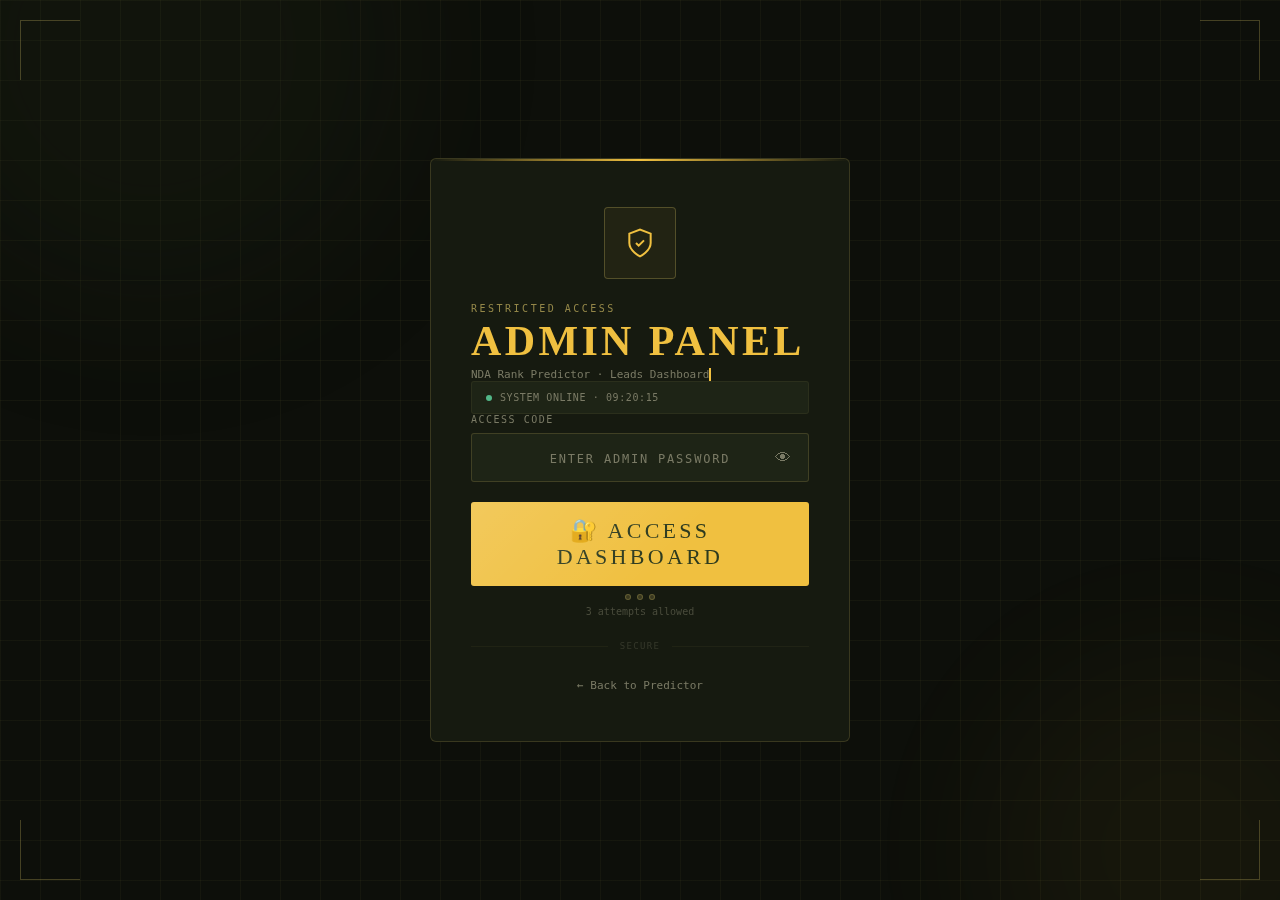
<file: admin1/analytics.html>
<!DOCTYPE html>
<html lang="en">
<head>
  <meta charset="UTF-8" />
  <meta name="viewport" content="width=device-width, initial-scale=1.0" />
  <title>NDA Predictor — Analytics</title>
  <script src="https://cdn.tailwindcss.com"></script>
  <link href="https://fonts.googleapis.com/css2?family=Bebas+Neue&family=Rajdhani:wght@400;500;600;700&family=JetBrains+Mono:wght@400;700&display=swap" rel="stylesheet" />
  <script src="https://cdnjs.cloudflare.com/ajax/libs/Chart.js/4.4.1/chart.umd.min.js"></script>

  <style>
    :root {
      --olive:   #4a5240;
      --army:    #2d3a1e;
      --khaki:   #c8b560;
      --gold:    #f0c040;
      --danger:  #e63946;
      --safe:    #52b788;
      --bg:      #0d0f0a;
      --surface: #161a10;
      --surface2:#1e2416;
      --text:    #e8e4d0;
      --muted:   #7a7a65;
    }

    * { box-sizing: border-box; margin: 0; padding: 0; }

    body {
      background: var(--bg);
      color: var(--text);
      font-family: 'Rajdhani', sans-serif;
      min-height: 100vh;
    }

    body::before {
      content: '';
      position: fixed; inset: 0;
      background-image:
        linear-gradient(rgba(192,178,96,0.03) 1px, transparent 1px),
        linear-gradient(90deg, rgba(192,178,96,0.03) 1px, transparent 1px);
      background-size: 40px 40px;
      pointer-events: none; z-index: 0;
    }

    .font-display { font-family: 'Bebas Neue', cursive; letter-spacing: 0.05em; }
    .font-mono    { font-family: 'JetBrains Mono', monospace; }

    /* ── Sidebar ── */
    .sidebar {
      position: fixed; top: 0; left: 0;
      width: 220px; height: 100vh;
      background: var(--surface);
      border-right: 1px solid rgba(200,181,96,0.1);
      z-index: 50;
      display: flex; flex-direction: column;
    }

    .sidebar-logo { padding: 20px 18px; border-bottom: 1px solid rgba(200,181,96,0.1); }

    .nav-item {
      display: flex; align-items: center; gap: 10px;
      padding: 11px 18px;
      font-family: 'Rajdhani', sans-serif;
      font-weight: 600; font-size: 13px;
      letter-spacing: 0.06em; color: var(--muted);
      cursor: pointer; text-decoration: none;
      border-left: 2px solid transparent;
      transition: all 0.2s; text-transform: uppercase;
    }

    .nav-item:hover { color: var(--text); background: rgba(200,181,96,0.05); }
    .nav-item.active { color: var(--gold); border-left-color: var(--gold); background: rgba(240,192,64,0.06); }

    /* ── Main ── */
    .main { margin-left: 220px; padding: 28px; position: relative; z-index: 1; }

    /* ── Section Card ── */
    .card {
      background: var(--surface);
      border: 1px solid rgba(200,181,96,0.12);
      border-radius: 4px;
      position: relative; overflow: hidden;
    }

    .card::before {
      content: '';
      position: absolute; top: 0; left: 0; right: 0; height: 2px;
      background: linear-gradient(90deg, transparent, var(--khaki), transparent);
      opacity: 0.35;
    }

    .section-label {
      font-family: 'JetBrains Mono', monospace;
      font-size: 10px; letter-spacing: 0.2em;
      color: var(--khaki); text-transform: uppercase; opacity: 0.7;
    }

    /* ── KPI Cards ── */
    .kpi-card {
      background: var(--surface);
      border: 1px solid rgba(200,181,96,0.12);
      border-radius: 4px; padding: 20px;
      position: relative; overflow: hidden;
      transition: border-color 0.2s, transform 0.2s;
    }

    .kpi-card:hover {
      border-color: rgba(200,181,96,0.25);
      transform: translateY(-2px);
    }

    .kpi-card::before {
      content: '';
      position: absolute; top: 0; left: 0; right: 0; height: 2px;
      background: linear-gradient(90deg, transparent, var(--khaki), transparent);
      opacity: 0.35;
    }

    .kpi-value {
      font-family: 'Bebas Neue', cursive;
      font-size: 48px; line-height: 1; color: var(--gold);
    }

    .kpi-label {
      font-family: 'JetBrains Mono', monospace;
      font-size: 10px; letter-spacing: 0.15em;
      color: var(--muted); text-transform: uppercase; margin-top: 4px;
    }

    .kpi-trend {
      font-family: 'JetBrains Mono', monospace;
      font-size: 11px; margin-top: 10px;
      display: flex; align-items: center; gap: 4px;
    }

    .kpi-icon {
      position: absolute; right: 16px; top: 16px;
      font-size: 28px; opacity: 0.12;
    }

    /* ── Chart Containers ── */
    .chart-wrap { position: relative; }
    .chart-wrap-sm { height: 200px; }
    .chart-wrap-md { height: 260px; }
    .chart-wrap-lg { height: 320px; }

    /* ── Funnel Bar ── */
    .funnel-row {
      display: flex; align-items: center; gap: 12px;
      margin-bottom: 14px;
    }

    .funnel-label {
      font-family: 'JetBrains Mono', monospace;
      font-size: 11px; color: var(--muted);
      width: 130px; flex-shrink: 0;
      letter-spacing: 0.05em;
    }

    .funnel-bar-bg {
      flex: 1; background: var(--surface2);
      border-radius: 99px; height: 10px; overflow: hidden;
    }

    .funnel-bar-fill {
      height: 100%; border-radius: 99px;
      transition: width 1.2s cubic-bezier(0.34,1.1,0.64,1);
    }

    .funnel-count {
      font-family: 'JetBrains Mono', monospace;
      font-size: 12px; color: var(--text);
      font-weight: 700; min-width: 32px; text-align: right;
    }

    /* ── Leaderboard Table ── */
    .lb-row {
      display: grid;
      grid-template-columns: 36px 1fr 80px 80px 80px;
      gap: 8px; align-items: center;
      padding: 10px 16px;
      border-bottom: 1px solid rgba(255,255,255,0.04);
      transition: background 0.15s;
    }

    .lb-row:hover { background: rgba(200,181,96,0.04); }
    .lb-row:last-child { border-bottom: none; }

    .lb-rank {
      font-family: 'Bebas Neue', cursive;
      font-size: 22px; color: var(--muted); text-align: center;
    }

    .lb-rank.top { color: var(--gold); }

    /* ── Badges ── */
    .badge {
      display: inline-block;
      font-family: 'JetBrains Mono', monospace;
      font-size: 10px; padding: 3px 8px; border-radius: 99px;
    }
    .badge-green  { background: rgba(82,183,136,0.15); color: var(--safe); border: 1px solid rgba(82,183,136,0.3); }
    .badge-gold   { background: rgba(240,192,64,0.15); color: var(--gold); border: 1px solid rgba(240,192,64,0.3); }
    .badge-red    { background: rgba(230,57,70,0.15); color: var(--danger); border: 1px solid rgba(230,57,70,0.3); }
    .badge-orange { background: rgba(255,152,0,0.15); color: #FF9800; border: 1px solid rgba(255,152,0,0.3); }

    /* ── Date Range Selector ── */
    .range-btn {
      font-family: 'JetBrains Mono', monospace;
      font-size: 11px; letter-spacing: 0.08em;
      padding: 6px 12px; border-radius: 2px;
      background: transparent;
      border: 1px solid rgba(200,181,96,0.2);
      color: var(--muted); cursor: pointer;
      transition: all 0.2s;
    }

    .range-btn:hover, .range-btn.active {
      background: rgba(240,192,64,0.1);
      border-color: var(--gold);
      color: var(--gold);
    }

    /* ── Animations ── */
    @keyframes fade-up {
      from { opacity: 0; transform: translateY(16px); }
      to   { opacity: 1; transform: translateY(0); }
    }

    .fade-up { animation: fade-up 0.5s ease forwards; opacity: 0; }
    .d1 { animation-delay: 0.05s; } .d2 { animation-delay: 0.12s; }
    .d3 { animation-delay: 0.2s;  } .d4 { animation-delay: 0.28s; }
    .d5 { animation-delay: 0.36s; } .d6 { animation-delay: 0.44s; }

    ::-webkit-scrollbar { width: 4px; }
    ::-webkit-scrollbar-track { background: var(--bg); }
    ::-webkit-scrollbar-thumb { background: var(--olive); border-radius: 2px; }

    @media (max-width: 768px) {
      .sidebar { width: 100%; height: auto; position: relative; }
      .main { margin-left: 0; padding: 16px; }
    }
  </style>
</head>

<body>

  <!-- ═══════════════ SIDEBAR ═══════════════ -->
  <aside class="sidebar">
    <div class="sidebar-logo">
      <div class="flex items-center gap-2">
        <div style="width:24px;height:24px;border:1px solid var(--khaki);display:flex;align-items:center;justify-content:center;opacity:0.8">
          <svg width="12" height="12" viewBox="0 0 24 24" fill="none" stroke="currentColor" stroke-width="2.5" style="color:var(--khaki)">
            <polygon points="12 2 15.09 8.26 22 9.27 17 14.14 18.18 21.02 12 17.77 5.82 21.02 7 14.14 2 9.27 8.91 8.26 12 2"/>
          </svg>
        </div>
        <span class="font-display text-base" style="color:var(--text);letter-spacing:0.08em">NDA ADMIN</span>
      </div>
      <div class="font-mono text-xs mt-1" style="color:var(--muted)">Analytics Dashboard</div>
    </div>

    <nav style="padding:12px 0; flex:1">
      <a class="nav-item" href="dashboard.html"><span>📊</span> Overview</a>
      <a class="nav-item" href="dashboard.html"><span>👥</span> All Leads</a>
      <a class="nav-item active" href="analytics.html"><span>📈</span> Analytics</a>
      <a class="nav-item" href="dashboard.html"><span>🎯</span> Score Analysis</a>
    </nav>

    <div style="padding:16px 18px; border-top:1px solid rgba(200,181,96,0.1)">
      <div class="font-mono text-xs" style="color:var(--muted)" id="live-time">--:--:--</div>
      <button onclick="logout()" class="font-mono text-xs mt-2 cursor-pointer" style="color:var(--danger);background:none;border:none">
        → Logout
      </button>
    </div>
  </aside>

  <!-- ═══════════════ MAIN ═══════════════ -->
  <main class="main">

    <!-- Header -->
    <div class="flex items-start justify-between mb-6 fade-up d1">
      <div>
        <p class="section-label">Insights & Trends</p>
        <h1 class="font-display text-5xl" style="color:var(--text)">ANALYTICS</h1>
      </div>
      <!-- Date Range -->
      <div class="flex gap-2 flex-wrap">
        <button class="range-btn active" onclick="setRange(7,  this)">7D</button>
        <button class="range-btn"        onclick="setRange(14, this)">14D</button>
        <button class="range-btn"        onclick="setRange(30, this)">30D</button>
        <button class="range-btn"        onclick="setRange(0,  this)">ALL</button>
      </div>
    </div>

    <!-- ── KPI Row ── -->
    <div class="grid grid-cols-2 gap-4 mb-6 fade-up d2" style="grid-template-columns:repeat(auto-fit,minmax(160px,1fr))">

      <div class="kpi-card">
        <div class="kpi-icon">👥</div>
        <div class="kpi-value" id="kpi-total">0</div>
        <div class="kpi-label">Total Leads</div>
        <div class="kpi-trend" style="color:var(--safe)">
          <span>↑</span><span id="kpi-today">0 today</span>
        </div>
      </div>

      <div class="kpi-card">
        <div class="kpi-icon">✅</div>
        <div class="kpi-value" id="kpi-qualified">0</div>
        <div class="kpi-label">Written Qualified</div>
        <div class="kpi-trend" style="color:var(--muted)">
          <span id="kpi-qual-pct">0%</span>&nbsp;pass rate
        </div>
      </div>

      <div class="kpi-card">
        <div class="kpi-icon">🎯</div>
        <div class="kpi-value" id="kpi-avg">—</div>
        <div class="kpi-label">Avg Written Score</div>
        <div class="kpi-trend" style="color:var(--muted)">
          Out of 900
        </div>
      </div>

      <div class="kpi-card">
        <div class="kpi-icon">🔥</div>
        <div class="kpi-value" id="kpi-hot">0</div>
        <div class="kpi-label">Hot Leads (80%+)</div>
        <div class="kpi-trend" style="color:var(--gold)">
          High selection probability
        </div>
      </div>

    </div>

    <!-- ── Row 1: Daily Signups + Probability Donut ── -->
    <div class="grid gap-4 mb-4 fade-up d3" style="grid-template-columns:2fr 1fr">

      <div class="card p-5">
        <p class="section-label mb-1">Growth</p>
        <h3 class="font-display text-2xl mb-4" style="color:var(--text)">DAILY SIGNUPS</h3>
        <div class="chart-wrap chart-wrap-md">
          <canvas id="daily-chart"></canvas>
        </div>
      </div>

      <div class="card p-5">
        <p class="section-label mb-1">Selection Chances</p>
        <h3 class="font-display text-2xl mb-4" style="color:var(--text)">PROBABILITY SPLIT</h3>
        <div class="chart-wrap chart-wrap-md">
          <canvas id="prob-donut"></canvas>
        </div>
      </div>

    </div>

    <!-- ── Row 2: Written Score Bar + Conversion Funnel ── -->
    <div class="grid gap-4 mb-4 fade-up d4" style="grid-template-columns:1fr 1fr">

      <div class="card p-5">
        <p class="section-label mb-1">Score Distribution</p>
        <h3 class="font-display text-2xl mb-4" style="color:var(--text)">WRITTEN MARKS SPREAD</h3>
        <div class="chart-wrap chart-wrap-md">
          <canvas id="score-bar"></canvas>
        </div>
      </div>

      <div class="card p-5">
        <p class="section-label mb-1">User Journey</p>
        <h3 class="font-display text-2xl mb-4" style="color:var(--text)">CONVERSION FUNNEL</h3>
        <div id="funnel-bars" style="margin-top:12px"></div>
        <div class="font-mono text-xs mt-4" style="color:var(--muted)">
          Lead conversion: <span id="conversion-rate" style="color:var(--gold)">—</span>
        </div>
      </div>

    </div>

    <!-- ── Row 3: AIR Distribution + Top Scores ── -->
    <div class="grid gap-4 mb-4 fade-up d5" style="grid-template-columns:1fr 1fr">

      <div class="card p-5">
        <p class="section-label mb-1">Rank Distribution</p>
        <h3 class="font-display text-2xl mb-4" style="color:var(--text)">AIR BAND SPLIT</h3>
        <div class="chart-wrap chart-wrap-md">
          <canvas id="air-chart"></canvas>
        </div>
      </div>

      <div class="card">
        <div class="flex items-center justify-between p-5 border-b" style="border-color:rgba(200,181,96,0.08)">
          <div>
            <p class="section-label">Top Performers</p>
            <h3 class="font-display text-2xl" style="color:var(--text)">LEADERBOARD</h3>
          </div>
        </div>
        <!-- Header Row -->
        <div class="lb-row" style="border-bottom:1px solid rgba(200,181,96,0.1)">
          <div class="font-mono text-xs" style="color:var(--muted);text-align:center">#</div>
          <div class="font-mono text-xs" style="color:var(--muted)">NAME</div>
          <div class="font-mono text-xs" style="color:var(--muted);text-align:right">WRITTEN</div>
          <div class="font-mono text-xs" style="color:var(--muted);text-align:right">TOTAL</div>
          <div class="font-mono text-xs" style="color:var(--muted);text-align:right">PROB</div>
        </div>
        <div id="leaderboard-body"></div>
      </div>

    </div>

    <!-- ── Row 4: Math vs GAT Scatter + Hourly Heatmap ── -->
    <div class="grid gap-4 mb-4 fade-up d6" style="grid-template-columns:1fr 1fr">

      <div class="card p-5">
        <p class="section-label mb-1">Subject Performance</p>
        <h3 class="font-display text-2xl mb-4" style="color:var(--text)">MATH vs GAT</h3>
        <div class="chart-wrap chart-wrap-md">
          <canvas id="scatter-chart"></canvas>
        </div>
      </div>

      <div class="card p-5">
        <p class="section-label mb-1">Sectional Analysis</p>
        <h3 class="font-display text-2xl mb-4" style="color:var(--text)">PASS / FAIL BREAKDOWN</h3>
        <div class="chart-wrap chart-wrap-md">
          <canvas id="sectional-chart"></canvas>
        </div>
      </div>

    </div>

  </main>

  <script>
  // ═══════════════════════════════════════
  //  AUTH CHECK
  // ═══════════════════════════════════════
  if (sessionStorage.getItem('nda_admin') !== '1') {
    window.location.href = 'login.html';
  }

  function logout() {
    sessionStorage.removeItem('nda_admin');
    window.location.href = 'login.html';
  }

  // ═══════════════════════════════════════
  //  LIVE CLOCK
  // ═══════════════════════════════════════
  setInterval(() => {
    document.getElementById('live-time').textContent =
      new Date().toLocaleTimeString('en-IN', { hour12: false });
  }, 1000);

  // ═══════════════════════════════════════
  //  DATA
  // ═══════════════════════════════════════
  function getLeads(days = 0) {
    let leads = JSON.parse(localStorage.getItem('nda_leads') || '[]');
    if (days > 0) {
      const cutoff = Date.now() - days * 86400000;
      leads = leads.filter(l => new Date(l.timestamp).getTime() >= cutoff);
    }
    return leads;
  }

  let currentRange = 7;
  let charts = {};

  // ═══════════════════════════════════════
  //  DATE RANGE
  // ═══════════════════════════════════════
  function setRange(days, btn) {
    currentRange = days;
    document.querySelectorAll('.range-btn').forEach(b => b.classList.remove('active'));
    btn.classList.add('active');
    destroyCharts();
    initDashboard();
  }

  function destroyCharts() {
    Object.values(charts).forEach(c => { try { c.destroy(); } catch(e) {} });
    charts = {};
  }

  // ═══════════════════════════════════════
  //  CHART DEFAULTS
  // ═══════════════════════════════════════
  Chart.defaults.color         = '#7a7a65';
  Chart.defaults.font.family   = 'JetBrains Mono, monospace';
  Chart.defaults.font.size     = 11;
  Chart.defaults.borderColor   = 'rgba(200,181,96,0.08)';

  const GOLD   = '#f0c040';
  const SAFE   = '#52b788';
  const DANGER = '#e63946';
  const MUTED  = '#7a7a65';

  const GRID_COLOR = 'rgba(200,181,96,0.06)';

  function gridOpts() {
    return {
      x: { grid: { color: GRID_COLOR }, ticks: { color: MUTED } },
      y: { grid: { color: GRID_COLOR }, ticks: { color: MUTED } },
    };
  }

  // ═══════════════════════════════════════
  //  INIT DASHBOARD
  // ═══════════════════════════════════════
  function initDashboard() {
    const leads  = getLeads(currentRange);
    const allL   = getLeads(0);
    const today  = new Date().toDateString();

    // ── KPIs ──
    const todayC   = allL.filter(l => new Date(l.timestamp).toDateString() === today).length;
    const qualified = leads.filter(l => (l.writtenScore || 0) >= 291);
    const hotLeads  = leads.filter(l => (l.probability  || 0) >= 80);
    const avgW = leads.length
      ? Math.round(leads.reduce((s, l) => s + (l.writtenScore || 0), 0) / leads.length)
      : 0;

    document.getElementById('kpi-total').textContent     = leads.length;
    document.getElementById('kpi-today').textContent     = `${todayC} today`;
    document.getElementById('kpi-qualified').textContent = qualified.length;
    document.getElementById('kpi-qual-pct').textContent  = leads.length ? Math.round((qualified.length / leads.length) * 100) + '%' : '0%';
    document.getElementById('kpi-avg').textContent       = avgW || '—';
    document.getElementById('kpi-hot').textContent       = hotLeads.length;

    renderDailyChart(leads);
    renderProbDonut(leads);
    renderScoreBar(leads);
    renderFunnel(leads);
    renderAIRChart(leads);
    renderLeaderboard(leads);
    renderScatter(leads);
    renderSectional(leads);
  }

  // ── 1. Daily Signups Line Chart ─────────
  function renderDailyChart(leads) {
    const days   = currentRange > 0 ? currentRange : 30;
    const labels = [], counts = [];

    for (let i = days - 1; i >= 0; i--) {
      const d = new Date(); d.setDate(d.getDate() - i);
      const dayStr = d.toDateString();
      labels.push(d.toLocaleDateString('en-IN', { day: 'numeric', month: 'short' }));
      counts.push(leads.filter(l => new Date(l.timestamp).toDateString() === dayStr).length);
    }

    charts.daily = new Chart(document.getElementById('daily-chart'), {
      type: 'line',
      data: {
        labels,
        datasets: [{
          data: counts,
          borderColor: GOLD,
          backgroundColor: 'rgba(240,192,64,0.08)',
          borderWidth: 2, pointRadius: 4,
          pointBackgroundColor: GOLD,
          fill: true, tension: 0.4,
        }]
      },
      options: {
        responsive: true, maintainAspectRatio: false,
        plugins: { legend: { display: false } },
        scales: gridOpts(),
      }
    });
  }

  // ── 2. Probability Donut ─────────────────
  function renderProbDonut(leads) {
    const high = leads.filter(l => (l.probability || 0) >= 80).length;
    const mid  = leads.filter(l => (l.probability || 0) >= 40 && (l.probability || 0) < 80).length;
    const low  = leads.filter(l => (l.probability || 0) < 40).length;

    charts.prob = new Chart(document.getElementById('prob-donut'), {
      type: 'doughnut',
      data: {
        labels: ['High 80%+', 'Medium 40-79%', 'Low <40%'],
        datasets: [{
          data: [high, mid, low],
          backgroundColor: [SAFE, GOLD, DANGER],
          borderColor: '#161a10', borderWidth: 3,
        }]
      },
      options: {
        responsive: true, maintainAspectRatio: false,
        plugins: {
          legend: { position: 'bottom', labels: { color: MUTED, padding: 14, boxWidth: 12 } }
        },
        cutout: '62%',
      }
    });
  }

  // ── 3. Written Score Bar ─────────────────
  function renderScoreBar(leads) {
    const bands = [
      { l: '500+',    min: 500, max: 900, c: GOLD   },
      { l: '420-499', min: 420, max: 499, c: GOLD   },
      { l: '360-419', min: 360, max: 419, c: SAFE   },
      { l: '305-359', min: 305, max: 359, c: '#FFC107' },
      { l: '270-304', min: 270, max: 304, c: '#FF9800' },
      { l: '<270',    min: 0,   max: 269, c: DANGER },
    ];

    const counts = bands.map(b =>
      leads.filter(l => (l.writtenScore || 0) >= b.min && (l.writtenScore || 0) <= b.max).length
    );

    charts.score = new Chart(document.getElementById('score-bar'), {
      type: 'bar',
      data: {
        labels: bands.map(b => b.l),
        datasets: [{
          data: counts,
          backgroundColor: bands.map(b => b.c),
          borderRadius: 3, borderSkipped: false,
        }]
      },
      options: {
        responsive: true, maintainAspectRatio: false,
        plugins: { legend: { display: false } },
        scales: {
          ...gridOpts(),
          y: { ...gridOpts().y, ticks: { ...gridOpts().y.ticks, stepSize: 1 } }
        },
      }
    });
  }

  // ── 4. Conversion Funnel ─────────────────
  function renderFunnel(leads) {
    const total     = leads.length;
    const sectOk    = leads.filter(l => l.sectionalPassed).length;
    const qualified = leads.filter(l => (l.writtenScore || 0) >= 291).length;
    const highProb  = leads.filter(l => (l.probability  || 0) >= 80).length;

    const steps = [
      { label: 'Total Users',       count: total,     color: GOLD },
      { label: 'Sectional Cleared', count: sectOk,    color: '#00BCD4' },
      { label: 'Written Qualified', count: qualified,  color: SAFE },
      { label: 'High Probability',  count: highProb,   color: '#8BC34A' },
    ];

    const maxC = Math.max(total, 1);
    document.getElementById('funnel-bars').innerHTML = steps.map(s => `
      <div class="funnel-row">
        <div class="funnel-label">${s.label}</div>
        <div class="funnel-bar-bg">
          <div class="funnel-bar-fill" style="width:${(s.count/maxC)*100}%; background:${s.color}"></div>
        </div>
        <div class="funnel-count" style="color:${s.color}">${s.count}</div>
      </div>
    `).join('');

    const rate = total > 0 ? Math.round((highProb / total) * 100) : 0;
    document.getElementById('conversion-rate').textContent = `${rate}% hot leads`;
  }

  // ── 5. AIR Distribution Horizontal Bar ──
  function renderAIRChart(leads) {
    const bands = [
      { l: 'AIR 1–25',    min: 1100, c: '#FFD700' },
      { l: 'AIR 26–100',  min: 1000, c: SAFE      },
      { l: 'AIR 101–250', min: 900,  c: '#00BCD4' },
      { l: 'AIR 251–450', min: 820,  c: '#4CAF50' },
      { l: 'AIR 451–650', min: 750,  c: '#8BC34A' },
      { l: 'AIR 651–800', min: 700,  c: '#FFC107' },
      { l: 'AIR 801–1K',  min: 654,  c: '#FF9800' },
      { l: 'Not Selected',min: 0,    c: DANGER    },
    ];

    const counts = bands.map((b, i) =>
      leads.filter(l => {
        const t = l.totalScore || 0;
        const next = bands[i - 1];
        return next ? t >= b.min && t < next.min : t >= b.min;
      }).length
    );

    charts.air = new Chart(document.getElementById('air-chart'), {
      type: 'bar',
      data: {
        labels: bands.map(b => b.l),
        datasets: [{
          data: counts,
          backgroundColor: bands.map(b => b.c),
          borderRadius: 3, borderSkipped: false,
        }]
      },
      options: {
        indexAxis: 'y',
        responsive: true, maintainAspectRatio: false,
        plugins: { legend: { display: false } },
        scales: {
          x: { grid: { color: GRID_COLOR }, ticks: { color: MUTED, stepSize: 1 } },
          y: { grid: { display: false },    ticks: { color: MUTED } },
        },
      }
    });
  }

  // ── 6. Leaderboard ───────────────────────
  function renderLeaderboard(leads) {
    const top = [...leads]
      .sort((a, b) => (b.totalScore || 0) - (a.totalScore || 0))
      .slice(0, 8);

    const el = document.getElementById('leaderboard-body');
    if (!top.length) {
      el.innerHTML = `<div class="lb-row"><div class="font-mono text-xs" style="color:var(--muted);grid-column:1/-1;text-align:center;padding:20px">No data yet</div></div>`;
      return;
    }

    el.innerHTML = top.map((l, i) => {
      const prob = l.probability || 0;
      const badgeCls = prob >= 80 ? 'badge-green' : prob >= 55 ? 'badge-gold' : prob >= 25 ? 'badge-orange' : 'badge-red';
      return `
      <div class="lb-row">
        <div class="lb-rank ${i < 3 ? 'top' : ''}">${i + 1}</div>
        <div>
          <div style="font-family:'Rajdhani',sans-serif;font-weight:600;font-size:14px;color:var(--text)">${l.name || '—'}</div>
          <div class="font-mono text-xs" style="color:var(--muted)">${l.phone || ''}</div>
        </div>
        <div class="font-mono text-sm" style="text-align:right;color:var(--khaki)">${l.writtenScore || 0}</div>
        <div class="font-mono text-sm" style="text-align:right;color:var(--gold);font-weight:700">${l.totalScore || 0}</div>
        <div style="text-align:right"><span class="badge ${badgeCls}">${prob}%</span></div>
      </div>`;
    }).join('');
  }

  // ── 7. Math vs GAT Scatter ───────────────
  function renderScatter(leads) {
    const points = leads.map(l => ({
      x: l.mathScore || 0,
      y: l.gatScore  || 0,
    }));

    charts.scatter = new Chart(document.getElementById('scatter-chart'), {
      type: 'scatter',
      data: {
        datasets: [{
          label: 'Candidates',
          data: points,
          backgroundColor: 'rgba(240,192,64,0.5)',
          borderColor: GOLD,
          borderWidth: 1,
          pointRadius: 5,
        }]
      },
      options: {
        responsive: true, maintainAspectRatio: false,
        plugins: { legend: { display: false } },
        scales: {
          x: { ...gridOpts().x, title: { display: true, text: 'Math Score (max 300)', color: MUTED } },
          y: { ...gridOpts().y, title: { display: true, text: 'GAT Score (max 600)',  color: MUTED } },
        },
      }
    });
  }

  // ── 8. Sectional Pass/Fail ───────────────
  function renderSectional(leads) {
    const bothPass  = leads.filter(l => l.mathPassed && l.gatPassed).length;
    const mathFail  = leads.filter(l => !l.mathPassed && l.gatPassed).length;
    const gatFail   = leads.filter(l => l.mathPassed && !l.gatPassed).length;
    const bothFail  = leads.filter(l => !l.mathPassed && !l.gatPassed).length;

    charts.sect = new Chart(document.getElementById('sectional-chart'), {
      type: 'doughnut',
      data: {
        labels: ['Both Cleared', 'Math Failed', 'GAT Failed', 'Both Failed'],
        datasets: [{
          data: [bothPass, mathFail, gatFail, bothFail],
          backgroundColor: [SAFE, DANGER, '#FF9800', '#c0392b'],
          borderColor: '#161a10', borderWidth: 3,
        }]
      },
      options: {
        responsive: true, maintainAspectRatio: false,
        plugins: {
          legend: { position: 'bottom', labels: { color: MUTED, padding: 12, boxWidth: 12 } }
        },
        cutout: '55%',
      }
    });
  }

  // ═══════════════════════════════════════
  //  SEED DEMO DATA (remove in production)
  // ═══════════════════════════════════════
  if (!localStorage.getItem('nda_leads')) {
    const demo = [
      { name:'Arjun Sharma',  phone:'9876543210', age:17, mathScore:180, gatScore:280, writtenScore:460, ssb:380, totalScore:840, airMin:251, airMax:450, probability:88, mathPassed:true,  gatPassed:true,  sectionalPassed:true,  timestamp: new Date(Date.now()-3600000).toISOString()   },
      { name:'Ravi Verma',    phone:'9123456780', age:18, mathScore:95,  gatScore:210, writtenScore:305, ssb:350, totalScore:655, airMin:801, airMax:1000,probability:25, mathPassed:true,  gatPassed:true,  sectionalPassed:true,  timestamp: new Date(Date.now()-7200000).toISOString()   },
      { name:'Karan Singh',   phone:'9988776655', age:17, mathScore:220, gatScore:350, writtenScore:570, ssb:420, totalScore:990, airMin:101, airMax:250, probability:95, mathPassed:true,  gatPassed:true,  sectionalPassed:true,  timestamp: new Date(Date.now()-86400000).toISOString()  },
      { name:'Mohit Yadav',   phone:'9871234560', age:16, mathScore:60,  gatScore:130, writtenScore:190, ssb:0,   totalScore:190, airMin:1001,airMax:9999,probability:5,  mathPassed:false, gatPassed:false, sectionalPassed:false, timestamp: new Date(Date.now()-172800000).toISOString() },
      { name:'Priya Chauhan', phone:'9456789012', age:17, mathScore:155, gatScore:260, writtenScore:415, ssb:360, totalScore:775, airMin:451, airMax:650, probability:75, mathPassed:true,  gatPassed:true,  sectionalPassed:true,  timestamp: new Date().toISOString()                    },
      { name:'Amit Tiwari',   phone:'9312345678', age:18, mathScore:200, gatScore:320, writtenScore:520, ssb:400, totalScore:920, airMin:101, airMax:250, probability:95, mathPassed:true,  gatPassed:true,  sectionalPassed:true,  timestamp: new Date(Date.now()-43200000).toISOString()  },
      { name:'Sneha Gupta',   phone:'9687654321', age:17, mathScore:70,  gatScore:180, writtenScore:250, ssb:0,   totalScore:250, airMin:1001,airMax:9999,probability:5,  mathPassed:false, gatPassed:true,  sectionalPassed:false, timestamp: new Date(Date.now()-21600000).toISOString()  },
    ];
    localStorage.setItem('nda_leads', JSON.stringify(demo));
  }

  // ═══════════════════════════════════════
  //  START
  // ═══════════════════════════════════════
  initDashboard();

  </script>
</body>
</html>
</file>
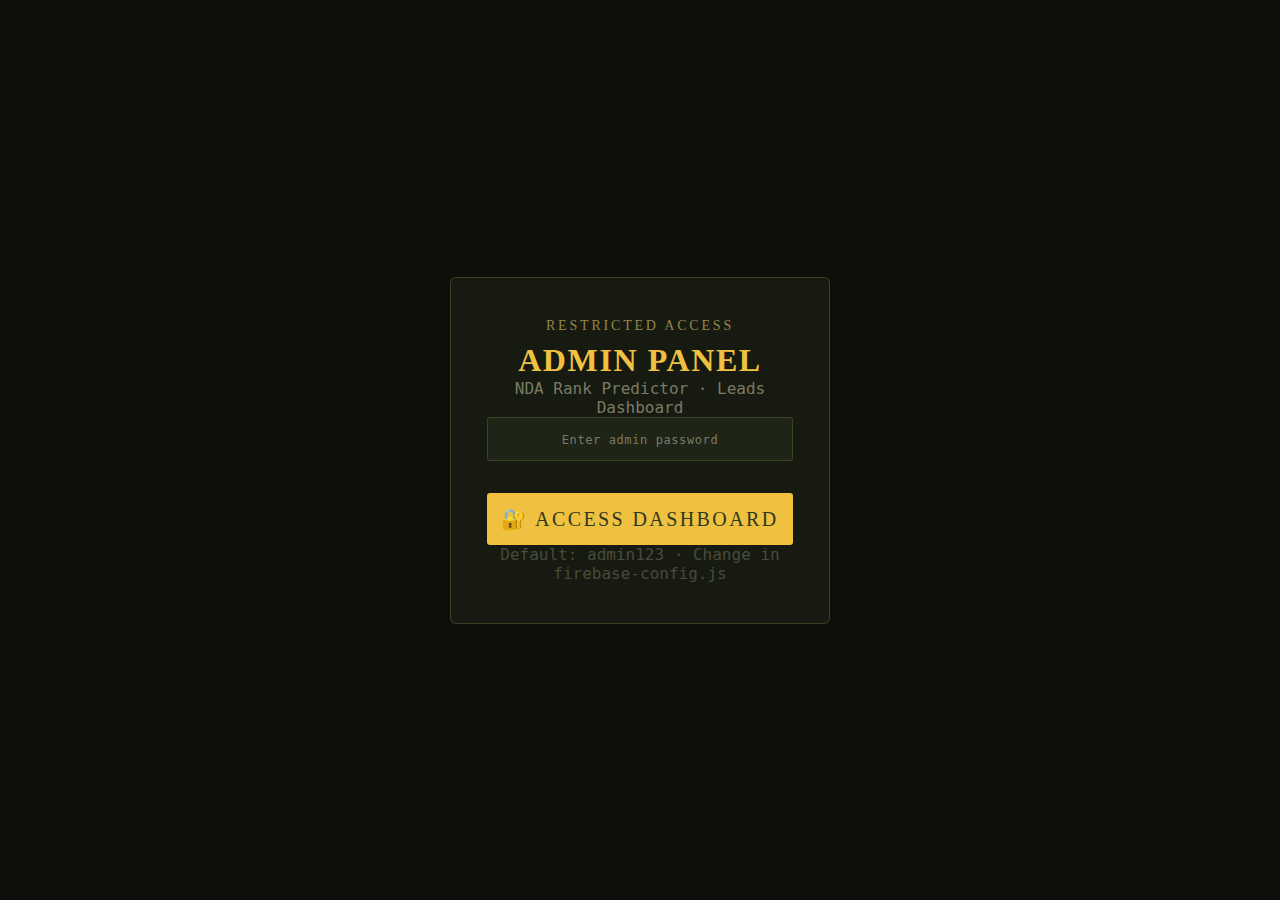
<file: admin1/dashboard.html>
<!DOCTYPE html>
<html lang="en">
<head>
  <meta charset="UTF-8" />
  <meta name="viewport" content="width=device-width, initial-scale=1.0" />
  <title>NDA Predictor — Admin Dashboard</title>
  <script src="https://cdn.tailwindcss.com"></script>
  <link href="https://fonts.googleapis.com/css2?family=Bebas+Neue&family=Rajdhani:wght@400;500;600;700&family=JetBrains+Mono:wght@400;700&display=swap" rel="stylesheet" />
  <script src="https://cdnjs.cloudflare.com/ajax/libs/Chart.js/4.4.1/chart.umd.min.js"></script>

  <style>
    :root {
      --olive:   #4a5240;
      --army:    #2d3a1e;
      --khaki:   #c8b560;
      --gold:    #f0c040;
      --danger:  #e63946;
      --safe:    #52b788;
      --bg:      #0d0f0a;
      --surface: #161a10;
      --surface2:#1e2416;
      --text:    #e8e4d0;
      --muted:   #7a7a65;
    }

    * { box-sizing: border-box; margin: 0; padding: 0; }

    body {
      background: var(--bg);
      color: var(--text);
      font-family: 'Rajdhani', sans-serif;
      min-height: 100vh;
    }

    body::before {
      content: '';
      position: fixed; inset: 0;
      background-image:
        linear-gradient(rgba(192,178,96,0.03) 1px, transparent 1px),
        linear-gradient(90deg, rgba(192,178,96,0.03) 1px, transparent 1px);
      background-size: 40px 40px;
      pointer-events: none; z-index: 0;
    }

    .font-display { font-family: 'Bebas Neue', cursive; letter-spacing: 0.05em; }
    .font-mono    { font-family: 'JetBrains Mono', monospace; }
    .font-ui      { font-family: 'Rajdhani', sans-serif; font-weight: 600; }

    /* ── Sidebar ── */
    .sidebar {
      position: fixed; top: 0; left: 0;
      width: 220px; height: 100vh;
      background: var(--surface);
      border-right: 1px solid rgba(200,181,96,0.1);
      z-index: 50;
      display: flex; flex-direction: column;
    }

    .sidebar-logo {
      padding: 20px 18px;
      border-bottom: 1px solid rgba(200,181,96,0.1);
    }

    .nav-item {
      display: flex; align-items: center; gap: 10px;
      padding: 11px 18px;
      font-family: 'Rajdhani', sans-serif;
      font-weight: 600; font-size: 13px;
      letter-spacing: 0.06em;
      color: var(--muted);
      cursor: pointer;
      border-left: 2px solid transparent;
      transition: all 0.2s;
      text-transform: uppercase;
    }

    .nav-item:hover { color: var(--text); background: rgba(200,181,96,0.05); }

    .nav-item.active {
      color: var(--gold);
      border-left-color: var(--gold);
      background: rgba(240,192,64,0.06);
    }

    /* ── Main Content ── */
    .main-content {
      margin-left: 220px;
      padding: 28px;
      position: relative; z-index: 1;
      min-height: 100vh;
    }

    /* ── Stat Cards ── */
    .stat-card {
      background: var(--surface);
      border: 1px solid rgba(200,181,96,0.12);
      border-radius: 4px;
      padding: 20px;
      position: relative; overflow: hidden;
    }

    .stat-card::before {
      content: '';
      position: absolute; top: 0; left: 0; right: 0;
      height: 2px;
      background: linear-gradient(90deg, transparent, var(--khaki), transparent);
      opacity: 0.4;
    }

    .stat-value {
      font-family: 'Bebas Neue', cursive;
      font-size: 44px; line-height: 1;
      color: var(--gold);
    }

    .stat-label {
      font-family: 'JetBrains Mono', monospace;
      font-size: 10px; letter-spacing: 0.15em;
      color: var(--muted); text-transform: uppercase;
      margin-top: 4px;
    }

    .stat-delta {
      font-family: 'JetBrains Mono', monospace;
      font-size: 11px; margin-top: 8px;
    }

    /* ── Section Card ── */
    .section-card {
      background: var(--surface);
      border: 1px solid rgba(200,181,96,0.12);
      border-radius: 4px;
      position: relative; overflow: hidden;
    }

    .section-card::before {
      content: '';
      position: absolute; top: 0; left: 0; right: 0;
      height: 2px;
      background: linear-gradient(90deg, transparent, var(--khaki), transparent);
      opacity: 0.3;
    }

    .section-label {
      font-family: 'JetBrains Mono', monospace;
      font-size: 10px; letter-spacing: 0.2em;
      color: var(--khaki); text-transform: uppercase; opacity: 0.7;
    }

    /* ── Table ── */
    .leads-table { width: 100%; border-collapse: collapse; }

    .leads-table th {
      font-family: 'JetBrains Mono', monospace;
      font-size: 10px; letter-spacing: 0.15em;
      color: var(--khaki); text-transform: uppercase;
      padding: 12px 16px; text-align: left;
      background: rgba(200,181,96,0.05);
      border-bottom: 1px solid rgba(200,181,96,0.1);
      white-space: nowrap;
    }

    .leads-table td {
      padding: 12px 16px;
      font-family: 'Rajdhani', sans-serif;
      font-weight: 600; font-size: 14px;
      border-bottom: 1px solid rgba(255,255,255,0.04);
      color: var(--text);
      white-space: nowrap;
    }

    .leads-table tr:hover td { background: rgba(200,181,96,0.04); }
    .leads-table tr:last-child td { border-bottom: none; }

    /* ── Badges ── */
    .badge {
      display: inline-block;
      font-family: 'JetBrains Mono', monospace;
      font-size: 10px; letter-spacing: 0.08em;
      padding: 3px 8px; border-radius: 99px;
    }

    .badge-gold   { background: rgba(240,192,64,0.15); color: var(--gold);   border: 1px solid rgba(240,192,64,0.3); }
    .badge-green  { background: rgba(82,183,136,0.15); color: var(--safe);   border: 1px solid rgba(82,183,136,0.3); }
    .badge-red    { background: rgba(230,57,70,0.15);  color: var(--danger); border: 1px solid rgba(230,57,70,0.3); }
    .badge-orange { background: rgba(255,152,0,0.15);  color: #FF9800;       border: 1px solid rgba(255,152,0,0.3); }

    /* ── Search & Filter Bar ── */
    .search-input {
      background: var(--surface2);
      border: 1px solid rgba(200,181,96,0.2);
      color: var(--text);
      font-family: 'JetBrains Mono', monospace;
      font-size: 13px;
      padding: 9px 14px;
      border-radius: 3px;
      outline: none;
      transition: border-color 0.2s;
    }
    .search-input:focus { border-color: var(--gold); }
    .search-input::placeholder { color: var(--muted); }

    /* ── Export Button ── */
    .btn-export {
      background: var(--gold);
      color: var(--army);
      font-family: 'Bebas Neue', cursive;
      font-size: 16px; letter-spacing: 0.1em;
      padding: 9px 20px;
      border: none; border-radius: 3px;
      cursor: pointer;
      transition: transform 0.15s, box-shadow 0.15s;
    }
    .btn-export:hover {
      transform: translateY(-1px);
      box-shadow: 0 4px 16px rgba(240,192,64,0.3);
    }

    .btn-secondary {
      background: transparent;
      color: var(--muted);
      font-family: 'Bebas Neue', cursive;
      font-size: 16px; letter-spacing: 0.1em;
      padding: 9px 20px;
      border: 1px solid rgba(200,181,96,0.2);
      border-radius: 3px;
      cursor: pointer;
      transition: all 0.2s;
    }
    .btn-secondary:hover { color: var(--text); border-color: rgba(200,181,96,0.4); }

    /* ── Login Screen ── */
    .login-screen {
      position: fixed; inset: 0;
      background: var(--bg);
      z-index: 200;
      display: flex; align-items: center; justify-content: center;
    }

    .login-box {
      background: var(--surface);
      border: 1px solid rgba(200,181,96,0.25);
      border-radius: 6px;
      padding: 40px 36px;
      width: 100%; max-width: 380px;
      text-align: center;
    }

    .login-input {
      width: 100%;
      background: var(--surface2);
      border: 1px solid rgba(200,181,96,0.2);
      color: var(--text);
      font-family: 'JetBrains Mono', monospace;
      font-size: 15px;
      padding: 12px 16px;
      border-radius: 3px;
      outline: none;
      transition: border-color 0.2s;
      text-align: center;
      letter-spacing: 0.1em;
    }
    .login-input:focus { border-color: var(--gold); }
    .login-input::placeholder { color: var(--muted); font-size: 12px; letter-spacing: 0.05em; }

    .btn-login {
      width: 100%;
      background: var(--gold);
      color: var(--army);
      font-family: 'Bebas Neue', cursive;
      font-size: 20px; letter-spacing: 0.12em;
      padding: 14px;
      border: none; border-radius: 3px;
      cursor: pointer;
      transition: transform 0.15s, box-shadow 0.15s;
      margin-top: 16px;
    }
    .btn-login:hover {
      transform: translateY(-2px);
      box-shadow: 0 8px 24px rgba(240,192,64,0.3);
    }

    /* ── Chart Container ── */
    .chart-wrap { position: relative; height: 220px; }

    /* ── Scrollbar ── */
    ::-webkit-scrollbar { width: 4px; height: 4px; }
    ::-webkit-scrollbar-track { background: var(--bg); }
    ::-webkit-scrollbar-thumb { background: var(--olive); border-radius: 2px; }

    /* ── Table Scroll ── */
    .table-scroll { overflow-x: auto; }

    /* ── Animations ── */
    @keyframes fade-up {
      from { opacity: 0; transform: translateY(16px); }
      to   { opacity: 1; transform: translateY(0); }
    }
    .fade-up { animation: fade-up 0.5s ease forwards; opacity: 0; }
    .d1 { animation-delay: 0.05s; } .d2 { animation-delay: 0.12s; }
    .d3 { animation-delay: 0.2s;  } .d4 { animation-delay: 0.28s; }
    .d5 { animation-delay: 0.36s; }

    /* ── Mobile Sidebar ── */
    @media (max-width: 768px) {
      .sidebar { width: 100%; height: auto; position: relative; flex-direction: row; flex-wrap: wrap; }
      .main-content { margin-left: 0; padding: 16px; }
      .sidebar-logo { width: 100%; }
      .nav-item { flex: 1; justify-content: center; min-width: 80px; border-left: none; border-bottom: 2px solid transparent; }
      .nav-item.active { border-left: none; border-bottom-color: var(--gold); }
    }
  </style>
</head>

<body>

  <!-- ═══════════════════════ LOGIN SCREEN ═══════════════════════ -->
  <div class="login-screen" id="login-screen">
    <div class="login-box">
      <div style="font-family:'Bebas Neue',cursive; font-size:14px; letter-spacing:0.2em; color:var(--khaki); opacity:0.7; margin-bottom:8px">RESTRICTED ACCESS</div>
      <h1 class="font-display text-4xl mb-2" style="color:var(--gold)">ADMIN PANEL</h1>
      <p class="font-mono text-xs mb-8" style="color:var(--muted)">NDA Rank Predictor · Leads Dashboard</p>

      <input type="password" id="admin-password" class="login-input" placeholder="Enter admin password" />
      <div id="login-error" class="font-mono text-xs mt-2" style="color:var(--danger); min-height:16px;"></div>
      <button class="btn-login" onclick="checkLogin()">🔐 ACCESS DASHBOARD</button>

      <p class="font-mono text-xs mt-6" style="color:var(--muted); opacity:0.5">
        Default: admin123 · Change in firebase-config.js
      </p>
    </div>
  </div>

  <!-- ═══════════════════════ SIDEBAR ═══════════════════════ -->
  <aside class="sidebar">
    <div class="sidebar-logo">
      <div class="flex items-center gap-2">
        <div style="width:24px; height:24px; border:1px solid var(--khaki); display:flex; align-items:center; justify-content:center; opacity:0.8">
          <svg width="12" height="12" viewBox="0 0 24 24" fill="none" stroke="currentColor" stroke-width="2.5" style="color:var(--khaki)">
            <polygon points="12 2 15.09 8.26 22 9.27 17 14.14 18.18 21.02 12 17.77 5.82 21.02 7 14.14 2 9.27 8.91 8.26 12 2"/>
          </svg>
        </div>
        <span class="font-display text-base" style="color:var(--text); letter-spacing:0.08em">NDA ADMIN</span>
      </div>
      <div class="font-mono text-xs mt-1" style="color:var(--muted)">Leads Dashboard</div>
    </div>

    <nav style="padding:12px 0; flex:1">
      <div class="nav-item active" onclick="showTab('overview')">
        <span>📊</span> Overview
      </div>
      <div class="nav-item" onclick="showTab('leads')">
        <span>👥</span> All Leads
      </div>
      <div class="nav-item" onclick="showTab('analytics')">
        <span>📈</span> Analytics
      </div>
      <div class="nav-item" onclick="showTab('scores')">
        <span>🎯</span> Score Analysis
      </div>
    </nav>

    <div style="padding:16px 18px; border-top:1px solid rgba(200,181,96,0.1)">
      <div class="font-mono text-xs" style="color:var(--muted)">Logged in as Admin</div>
      <button onclick="logout()" class="font-mono text-xs mt-2 cursor-pointer" style="color:var(--danger); background:none; border:none">
        → Logout
      </button>
    </div>
  </aside>

  <!-- ═══════════════════════ MAIN CONTENT ═══════════════════════ -->
  <div class="main-content">

    <!-- ── OVERVIEW TAB ── -->
    <div id="tab-overview">

      <div class="flex items-center justify-between mb-6 fade-up d1">
        <div>
          <p class="section-label">Dashboard</p>
          <h1 class="font-display text-4xl" style="color:var(--text)">OVERVIEW</h1>
        </div>
        <div class="font-mono text-xs" style="color:var(--muted)" id="last-updated">Loading...</div>
      </div>

      <!-- Stat Cards -->
      <div class="grid grid-cols-2 gap-4 mb-6 fade-up d2" id="stat-cards">
        <div class="stat-card">
          <div class="stat-value" id="stat-total">0</div>
          <div class="stat-label">Total Leads</div>
          <div class="stat-delta" style="color:var(--safe)" id="stat-today">+0 today</div>
        </div>
        <div class="stat-card">
          <div class="stat-value" id="stat-qualified">0</div>
          <div class="stat-label">Qualified Written</div>
          <div class="stat-delta" style="color:var(--muted)" id="stat-qual-pct">0% of total</div>
        </div>
        <div class="stat-card">
          <div class="stat-value" id="stat-avg-written">—</div>
          <div class="stat-label">Avg Written Score</div>
          <div class="stat-delta" style="color:var(--muted)">Out of 900</div>
        </div>
        <div class="stat-card">
          <div class="stat-value" id="stat-high-prob">0</div>
          <div class="stat-label">High Chance (80%+)</div>
          <div class="stat-delta" style="color:var(--gold)" id="stat-high-pct">Hot leads</div>
        </div>
      </div>

      <!-- Recent Leads -->
      <div class="section-card fade-up d3">
        <div class="flex items-center justify-between p-5 border-b" style="border-color:rgba(200,181,96,0.1)">
          <div>
            <p class="section-label">Latest Activity</p>
            <h2 class="font-display text-2xl" style="color:var(--text)">RECENT LEADS</h2>
          </div>
          <button class="btn-export" onclick="showTab('leads')">VIEW ALL</button>
        </div>
        <div class="table-scroll">
          <table class="leads-table" id="recent-table">
            <thead>
              <tr>
                <th>Name</th>
                <th>Phone</th>
                <th>Written</th>
                <th>Total</th>
                <th>AIR</th>
                <th>Prob</th>
                <th>Time</th>
              </tr>
            </thead>
            <tbody id="recent-tbody"></tbody>
          </table>
        </div>
      </div>
    </div>

    <!-- ── LEADS TAB ── -->
    <div id="tab-leads" style="display:none">

      <div class="flex items-center justify-between mb-6 fade-up d1">
        <div>
          <p class="section-label">Database</p>
          <h1 class="font-display text-4xl" style="color:var(--text)">ALL LEADS</h1>
        </div>
        <div class="flex gap-2">
          <button class="btn-secondary" onclick="clearAllLeads()">🗑 Clear</button>
          <button class="btn-export" onclick="exportCSV()">📥 Export CSV</button>
        </div>
      </div>

      <!-- Search + Filter -->
      <div class="flex gap-3 mb-4 fade-up d2 flex-wrap">
        <input type="text" id="search-input" class="search-input" placeholder="Search name or phone..."
               oninput="filterLeads()" style="flex:1; min-width:200px" />
        <select id="filter-prob" class="search-input" onchange="filterLeads()">
          <option value="">All Probability</option>
          <option value="high">High (80%+)</option>
          <option value="mid">Medium (40-79%)</option>
          <option value="low">Low (below 40%)</option>
        </select>
        <select id="filter-sect" class="search-input" onchange="filterLeads()">
          <option value="">All Status</option>
          <option value="1">Sectional Cleared</option>
          <option value="0">Sectional Failed</option>
        </select>
      </div>

      <div class="section-card fade-up d3">
        <div class="table-scroll">
          <table class="leads-table">
            <thead>
              <tr>
                <th>#</th>
                <th>Name</th>
                <th>Phone</th>
                <th>Age</th>
                <th>Math</th>
                <th>GAT</th>
                <th>Written</th>
                <th>SSB</th>
                <th>Total</th>
                <th>AIR Range</th>
                <th>Prob %</th>
                <th>Sectional</th>
                <th>Date</th>
              </tr>
            </thead>
            <tbody id="all-leads-tbody"></tbody>
          </table>
        </div>
        <div class="p-4 font-mono text-xs" style="color:var(--muted); border-top:1px solid rgba(200,181,96,0.08)">
          Showing <span id="showing-count">0</span> of <span id="total-count">0</span> leads
        </div>
      </div>
    </div>

    <!-- ── ANALYTICS TAB ── -->
    <div id="tab-analytics" style="display:none">

      <div class="mb-6 fade-up d1">
        <p class="section-label">Insights</p>
        <h1 class="font-display text-4xl" style="color:var(--text)">ANALYTICS</h1>
      </div>

      <div class="grid grid-cols-1 gap-4 mb-4 fade-up d2" style="grid-template-columns: repeat(auto-fit, minmax(280px, 1fr))">

        <!-- Score Distribution Chart -->
        <div class="section-card p-5">
          <p class="section-label mb-1">Score Distribution</p>
          <h3 class="font-display text-xl mb-4" style="color:var(--text)">WRITTEN MARKS SPREAD</h3>
          <div class="chart-wrap">
            <canvas id="score-dist-chart"></canvas>
          </div>
        </div>

        <!-- Probability Distribution -->
        <div class="section-card p-5">
          <p class="section-label mb-1">Selection Chances</p>
          <h3 class="font-display text-xl mb-4" style="color:var(--text)">PROBABILITY SPLIT</h3>
          <div class="chart-wrap">
            <canvas id="prob-chart"></canvas>
          </div>
        </div>
      </div>

      <!-- Daily Signups -->
      <div class="section-card p-5 fade-up d3">
        <p class="section-label mb-1">Growth</p>
        <h3 class="font-display text-xl mb-4" style="color:var(--text)">DAILY SIGNUPS (LAST 7 DAYS)</h3>
        <div class="chart-wrap">
          <canvas id="daily-chart"></canvas>
        </div>
      </div>

    </div>

    <!-- ── SCORE ANALYSIS TAB ── -->
    <div id="tab-scores" style="display:none">

      <div class="mb-6 fade-up d1">
        <p class="section-label">Deep Dive</p>
        <h1 class="font-display text-4xl" style="color:var(--text)">SCORE ANALYSIS</h1>
      </div>

      <div class="grid grid-cols-2 gap-4 mb-4 fade-up d2" id="score-analysis-cards">
        <!-- Filled by JS -->
      </div>

      <!-- AIR Distribution -->
      <div class="section-card p-5 fade-up d3">
        <p class="section-label mb-4">AIR Band Distribution</p>
        <div id="air-bands-list"></div>
      </div>

    </div>

  </div><!-- end main-content -->

  <script>
  // ═══════════════════════════════════════
  //  AUTH
  // ═══════════════════════════════════════
  const ADMIN_PASS = 'admin123'; // Change this!

  function checkLogin() {
    const pass = document.getElementById('admin-password').value;
    if (pass === ADMIN_PASS) {
      document.getElementById('login-screen').style.display = 'none';
      sessionStorage.setItem('nda_admin', '1');
      initDashboard();
    } else {
      document.getElementById('login-error').textContent = '⚠ Wrong password';
      document.getElementById('admin-password').value = '';
    }
  }

  function logout() {
    sessionStorage.removeItem('nda_admin');
    document.getElementById('login-screen').style.display = 'flex';
  }

  // Enter key support
  document.getElementById('admin-password').addEventListener('keydown', e => {
    if (e.key === 'Enter') checkLogin();
  });

  // Auto-login if session active
  if (sessionStorage.getItem('nda_admin') === '1') {
    document.getElementById('login-screen').style.display = 'none';
    setTimeout(initDashboard, 100);
  }

  // ═══════════════════════════════════════
  //  DATA — Load from localStorage
  // ═══════════════════════════════════════
  function getLeads() {
    return JSON.parse(localStorage.getItem('nda_leads') || '[]')
      .map((l, i) => ({ ...l, id: i + 1 }))
      .reverse(); // newest first
  }

  // ═══════════════════════════════════════
  //  TAB NAVIGATION
  // ═══════════════════════════════════════
  const TABS = ['overview', 'leads', 'analytics', 'scores'];

  function showTab(tab) {
    TABS.forEach(t => {
      document.getElementById(`tab-${t}`).style.display = t === tab ? 'block' : 'none';
    });
    document.querySelectorAll('.nav-item').forEach((el, i) => {
      el.classList.toggle('active', TABS[i] === tab);
    });
    if (tab === 'analytics') renderCharts();
    if (tab === 'scores')    renderScoreAnalysis();
  }

  // ═══════════════════════════════════════
  //  HELPERS
  // ═══════════════════════════════════════
  function probBadge(p) {
    if (p >= 88) return `<span class="badge badge-green">${p}%</span>`;
    if (p >= 55) return `<span class="badge badge-gold">${p}%</span>`;
    if (p >= 25) return `<span class="badge badge-orange">${p}%</span>`;
    return `<span class="badge badge-red">${p}%</span>`;
  }

  function sectBadge(passed) {
    return passed
      ? `<span class="badge badge-green">CLEAR</span>`
      : `<span class="badge badge-red">FAIL</span>`;
  }

  function timeAgo(ts) {
    if (!ts) return '—';
    const diff = Date.now() - new Date(ts).getTime();
    const mins = Math.floor(diff / 60000);
    if (mins < 1)  return 'Just now';
    if (mins < 60) return `${mins}m ago`;
    const hrs = Math.floor(mins / 60);
    if (hrs < 24)  return `${hrs}h ago`;
    return `${Math.floor(hrs / 24)}d ago`;
  }

  function formatDate(ts) {
    if (!ts) return '—';
    return new Date(ts).toLocaleDateString('en-IN', { day: '2-digit', month: 'short', year: '2-digit' });
  }

  // ═══════════════════════════════════════
  //  OVERVIEW — Stat Cards + Recent Table
  // ═══════════════════════════════════════
  function renderOverview() {
    const leads = getLeads();
    const today = new Date().toDateString();
    const todayLeads = leads.filter(l => new Date(l.timestamp).toDateString() === today);
    const qualified  = leads.filter(l => (l.writtenScore || 0) >= 291);
    const highProb   = leads.filter(l => (l.probability  || 0) >= 80);
    const avgWritten = leads.length
      ? Math.round(leads.reduce((s, l) => s + (l.writtenScore || 0), 0) / leads.length)
      : 0;

    document.getElementById('stat-total').textContent     = leads.length;
    document.getElementById('stat-today').textContent     = `+${todayLeads.length} today`;
    document.getElementById('stat-qualified').textContent = qualified.length;
    document.getElementById('stat-qual-pct').textContent  = leads.length ? `${Math.round((qualified.length / leads.length) * 100)}% of total` : '0%';
    document.getElementById('stat-avg-written').textContent = avgWritten || '—';
    document.getElementById('stat-high-prob').textContent  = highProb.length;
    document.getElementById('stat-high-pct').textContent   = `${highProb.length} hot leads`;
    document.getElementById('last-updated').textContent    = `Updated: ${new Date().toLocaleTimeString()}`;

    // Recent 5 leads
    const tbody = document.getElementById('recent-tbody');
    const recent = leads.slice(0, 5);

    if (recent.length === 0) {
      tbody.innerHTML = `<tr><td colspan="7" class="font-mono text-xs text-center py-8" style="color:var(--muted)">No leads yet. Share the predictor link!</td></tr>`;
      return;
    }

    tbody.innerHTML = recent.map(l => `
      <tr>
        <td class="font-ui">${l.name || '—'}</td>
        <td class="font-mono text-sm">${l.phone || '—'}</td>
        <td class="font-mono text-sm">${l.writtenScore || 0}</td>
        <td class="font-mono text-sm">${l.totalScore || 0}</td>
        <td class="font-mono text-xs" style="color:var(--gold)">
          ${l.airMin && l.airMax ? `${l.airMin}–${l.airMax}` : '—'}
        </td>
        <td>${probBadge(l.probability || 0)}</td>
        <td class="font-mono text-xs" style="color:var(--muted)">${timeAgo(l.timestamp)}</td>
      </tr>
    `).join('');
  }

  // ═══════════════════════════════════════
  //  ALL LEADS TABLE
  // ═══════════════════════════════════════
  let allLeads = [];

  function renderAllLeads(leads) {
    const tbody = document.getElementById('all-leads-tbody');
    document.getElementById('showing-count').textContent = leads.length;
    document.getElementById('total-count').textContent   = allLeads.length;

    if (leads.length === 0) {
      tbody.innerHTML = `<tr><td colspan="13" class="font-mono text-xs text-center py-8" style="color:var(--muted)">No leads found.</td></tr>`;
      return;
    }

    tbody.innerHTML = leads.map((l, i) => `
      <tr>
        <td class="font-mono text-xs" style="color:var(--muted)">${allLeads.length - allLeads.indexOf(l)}</td>
        <td class="font-ui">${l.name || '—'}</td>
        <td class="font-mono text-sm" style="color:var(--gold)">${l.phone || '—'}</td>
        <td class="font-mono text-sm">${l.age || '—'}</td>
        <td class="font-mono text-sm">${l.mathScore || 0}</td>
        <td class="font-mono text-sm">${l.gatScore  || 0}</td>
        <td class="font-mono text-sm">${l.writtenScore || 0}</td>
        <td class="font-mono text-sm">${l.ssb || 0}</td>
        <td class="font-mono text-sm" style="color:var(--text); font-weight:700">${l.totalScore || 0}</td>
        <td class="font-mono text-xs" style="color:var(--gold)">
          ${l.airMin && l.airMax ? `${l.airMin}–${l.airMax}` : '—'}
        </td>
        <td>${probBadge(l.probability || 0)}</td>
        <td>${sectBadge(l.sectionalPassed)}</td>
        <td class="font-mono text-xs" style="color:var(--muted)">${formatDate(l.timestamp)}</td>
      </tr>
    `).join('');
  }

  function filterLeads() {
    const query  = document.getElementById('search-input').value.toLowerCase();
    const prob   = document.getElementById('filter-prob').value;
    const sect   = document.getElementById('filter-sect').value;

    let filtered = allLeads.filter(l => {
      const matchQuery = !query ||
        (l.name  || '').toLowerCase().includes(query) ||
        (l.phone || '').includes(query);

      const p = l.probability || 0;
      const matchProb = !prob ||
        (prob === 'high' && p >= 80) ||
        (prob === 'mid'  && p >= 40 && p < 80) ||
        (prob === 'low'  && p < 40);

      const matchSect = !sect ||
        (sect === '1' && l.sectionalPassed) ||
        (sect === '0' && !l.sectionalPassed);

      return matchQuery && matchProb && matchSect;
    });

    renderAllLeads(filtered);
  }

  function clearAllLeads() {
    if (confirm('Delete ALL leads? This cannot be undone.')) {
      localStorage.removeItem('nda_leads');
      allLeads = [];
      renderOverview();
      renderAllLeads([]);
    }
  }

  // ═══════════════════════════════════════
  //  EXPORT CSV
  // ═══════════════════════════════════════
  function exportCSV() {
    const leads = getLeads();
    if (!leads.length) { alert('No leads to export!'); return; }

    const headers = ['Name','Phone','Age','Math','GAT','Written','SSB','Total','AIR Min','AIR Max','Probability%','Sectional','Date'];
    const rows = leads.map(l => [
      l.name, l.phone, l.age,
      l.mathScore, l.gatScore, l.writtenScore, l.ssb, l.totalScore,
      l.airMin, l.airMax, l.probability,
      l.sectionalPassed ? 'Cleared' : 'Failed',
      formatDate(l.timestamp)
    ].map(v => `"${v || ''}"`).join(','));

    const csv  = [headers.join(','), ...rows].join('\n');
    const blob = new Blob([csv], { type: 'text/csv' });
    const url  = URL.createObjectURL(blob);
    const a    = document.createElement('a');
    a.href     = url;
    a.download = `NDA_Leads_${new Date().toISOString().slice(0,10)}.csv`;
    a.click();
    URL.revokeObjectURL(url);
  }

  // ═══════════════════════════════════════
  //  CHARTS
  // ═══════════════════════════════════════
  let chartsInit = false;

  function renderCharts() {
    if (chartsInit) return;
    chartsInit = true;

    const leads = getLeads();
    const GOLD  = '#f0c040';
    const SAFE  = '#52b788';
    const DNGR  = '#e63946';

    Chart.defaults.color = '#7a7a65';
    Chart.defaults.font.family = 'JetBrains Mono, monospace';
    Chart.defaults.font.size   = 11;

    // 1. Score Distribution (Written)
    const bands = [
      { label: '500+', count: 0 }, { label: '420-499', count: 0 },
      { label: '360-419', count: 0 }, { label: '305-359', count: 0 },
      { label: '270-304', count: 0 }, { label: '<270', count: 0 },
    ];
    leads.forEach(l => {
      const w = l.writtenScore || 0;
      if (w >= 500)      bands[0].count++;
      else if (w >= 420) bands[1].count++;
      else if (w >= 360) bands[2].count++;
      else if (w >= 305) bands[3].count++;
      else if (w >= 270) bands[4].count++;
      else               bands[5].count++;
    });

    new Chart(document.getElementById('score-dist-chart'), {
      type: 'bar',
      data: {
        labels: bands.map(b => b.label),
        datasets: [{
          data: bands.map(b => b.count),
          backgroundColor: [GOLD, GOLD, SAFE, '#FFC107', '#FF9800', DNGR],
          borderRadius: 3, borderSkipped: false,
        }]
      },
      options: {
        responsive: true, maintainAspectRatio: false,
        plugins: { legend: { display: false } },
        scales: {
          x: { grid: { color: 'rgba(200,181,96,0.06)' }, ticks: { color: '#7a7a65' } },
          y: { grid: { color: 'rgba(200,181,96,0.06)' }, ticks: { color: '#7a7a65', stepSize: 1 } },
        }
      }
    });

    // 2. Probability Donut
    const probBands = { 'High (80%+)': 0, 'Med (40-79%)': 0, 'Low (<40%)': 0 };
    leads.forEach(l => {
      const p = l.probability || 0;
      if (p >= 80)      probBands['High (80%+)']++;
      else if (p >= 40) probBands['Med (40-79%)']++;
      else              probBands['Low (<40%)']++;
    });

    new Chart(document.getElementById('prob-chart'), {
      type: 'doughnut',
      data: {
        labels: Object.keys(probBands),
        datasets: [{
          data: Object.values(probBands),
          backgroundColor: [SAFE, GOLD, DNGR],
          borderColor: '#161a10', borderWidth: 3,
        }]
      },
      options: {
        responsive: true, maintainAspectRatio: false,
        plugins: {
          legend: { position: 'bottom', labels: { color: '#7a7a65', padding: 16 } }
        },
        cutout: '65%',
      }
    });

    // 3. Daily Signups (last 7 days)
    const days = Array.from({ length: 7 }, (_, i) => {
      const d = new Date(); d.setDate(d.getDate() - (6 - i));
      return d.toDateString();
    });

    const dailyCounts = days.map(day =>
      leads.filter(l => new Date(l.timestamp).toDateString() === day).length
    );

    const dayLabels = days.map(d => {
      const dt = new Date(d);
      return dt.toLocaleDateString('en-IN', { weekday: 'short', day: 'numeric' });
    });

    new Chart(document.getElementById('daily-chart'), {
      type: 'line',
      data: {
        labels: dayLabels,
        datasets: [{
          data: dailyCounts,
          borderColor: GOLD,
          backgroundColor: 'rgba(240,192,64,0.08)',
          borderWidth: 2, pointRadius: 4,
          pointBackgroundColor: GOLD,
          fill: true, tension: 0.4,
        }]
      },
      options: {
        responsive: true, maintainAspectRatio: false,
        plugins: { legend: { display: false } },
        scales: {
          x: { grid: { color: 'rgba(200,181,96,0.06)' }, ticks: { color: '#7a7a65' } },
          y: { grid: { color: 'rgba(200,181,96,0.06)' }, ticks: { color: '#7a7a65', stepSize: 1 } },
        }
      }
    });
  }

  // ═══════════════════════════════════════
  //  SCORE ANALYSIS TAB
  // ═══════════════════════════════════════
  function renderScoreAnalysis() {
    const leads = getLeads();
    if (!leads.length) {
      document.getElementById('score-analysis-cards').innerHTML =
        `<div class="font-mono text-xs" style="color:var(--muted)">No data yet.</div>`;
      return;
    }

    const writtenScores = leads.map(l => l.writtenScore || 0);
    const mathScores    = leads.map(l => l.mathScore    || 0);
    const gatScores     = leads.map(l => l.gatScore     || 0);
    const totalScores   = leads.map(l => l.totalScore   || 0);

    const avg = arr => Math.round(arr.reduce((a, b) => a + b, 0) / arr.length);
    const max = arr => Math.max(...arr);
    const min = arr => Math.min(...arr);

    document.getElementById('score-analysis-cards').innerHTML = [
      { label: 'Math Score',    avg: avg(mathScores),    max: max(mathScores),    min: min(mathScores),    outOf: 300 },
      { label: 'GAT Score',     avg: avg(gatScores),     max: max(gatScores),     min: min(gatScores),     outOf: 600 },
      { label: 'Written Score', avg: avg(writtenScores), max: max(writtenScores), min: min(writtenScores), outOf: 900 },
      { label: 'Total Score',   avg: avg(totalScores),   max: max(totalScores),   min: min(totalScores),   outOf: 1800 },
    ].map(s => `
      <div class="stat-card">
        <div class="section-label mb-2">${s.label} / ${s.outOf}</div>
        <div class="stat-value">${s.avg}</div>
        <div class="stat-label">Average</div>
        <div class="flex justify-between mt-3">
          <span class="font-mono text-xs" style="color:var(--safe)">↑ ${s.max}</span>
          <span class="font-mono text-xs" style="color:var(--danger)">↓ ${s.min}</span>
        </div>
      </div>
    `).join('');

    // AIR Band Distribution
    const airBands = [
      { label: 'AIR 1–25 (Topper)',         min: 1100, count: 0, color: '#FFD700' },
      { label: 'AIR 26–100 (Excellent)',     min: 1000, count: 0, color: '#00C853' },
      { label: 'AIR 101–250 (Very Strong)',  min: 900,  count: 0, color: '#00BCD4' },
      { label: 'AIR 251–450 (Strong)',       min: 820,  count: 0, color: '#4CAF50' },
      { label: 'AIR 451–650 (Decent)',       min: 750,  count: 0, color: '#8BC34A' },
      { label: 'AIR 651–800 (Borderline)',   min: 700,  count: 0, color: '#FFC107' },
      { label: 'AIR 801–1000 (Risky)',       min: 654,  count: 0, color: '#FF9800' },
      { label: 'Not Selected',               min: 0,    count: 0, color: '#F44336' },
    ];

    leads.forEach(l => {
      const t = l.totalScore || 0;
      if      (t >= 1100) airBands[0].count++;
      else if (t >= 1000) airBands[1].count++;
      else if (t >= 900)  airBands[2].count++;
      else if (t >= 820)  airBands[3].count++;
      else if (t >= 750)  airBands[4].count++;
      else if (t >= 700)  airBands[5].count++;
      else if (t >= 654)  airBands[6].count++;
      else                airBands[7].count++;
    });

    const maxCount = Math.max(...airBands.map(b => b.count), 1);
    document.getElementById('air-bands-list').innerHTML = airBands.map(b => `
      <div class="flex items-center gap-3 mb-3">
        <div class="font-mono text-xs" style="color:var(--muted); width:180px; flex-shrink:0">${b.label}</div>
        <div style="flex:1; background:var(--surface2); border-radius:99px; height:8px; overflow:hidden">
          <div style="height:100%; border-radius:99px; width:${(b.count / maxCount) * 100}%;
                      background:${b.color}; transition:width 0.8s ease"></div>
        </div>
        <div class="font-mono text-sm" style="color:${b.color}; min-width:28px; text-align:right">${b.count}</div>
      </div>
    `).join('');
  }

  // ═══════════════════════════════════════
  //  INIT
  // ═══════════════════════════════════════
  function initDashboard() {
    allLeads = getLeads();
    renderOverview();
    renderAllLeads(allLeads);
  }

  // Seed demo data if empty (remove in production)
  if (!localStorage.getItem('nda_leads')) {
    const demoLeads = [
      { name: 'Arjun Sharma',  phone: '9876543210', age: 17, mathScore: 180, gatScore: 280, writtenScore: 460, ssb: 380, totalScore: 840, airMin: 251, airMax: 450, probability: 88, sectionalPassed: true,  timestamp: new Date(Date.now() - 3600000).toISOString() },
      { name: 'Ravi Verma',    phone: '9123456780', age: 18, mathScore: 95,  gatScore: 210, writtenScore: 305, ssb: 350, totalScore: 655, airMin: 801, airMax: 1000,probability: 25, sectionalPassed: true,  timestamp: new Date(Date.now() - 7200000).toISOString() },
      { name: 'Karan Singh',   phone: '9988776655', age: 17, mathScore: 220, gatScore: 350, writtenScore: 570, ssb: 420, totalScore: 990, airMin: 101, airMax: 250, probability: 95, sectionalPassed: true,  timestamp: new Date(Date.now() - 86400000).toISOString() },
      { name: 'Mohit Yadav',   phone: '9871234560', age: 16, mathScore: 60,  gatScore: 130, writtenScore: 190, ssb: 0,   totalScore: 190, airMin: 1001,airMax: 9999,probability: 5,  sectionalPassed: false, timestamp: new Date(Date.now() - 172800000).toISOString() },
      { name: 'Priya Chauhan', phone: '9456789012', age: 17, mathScore: 155, gatScore: 260, writtenScore: 415, ssb: 360, totalScore: 775, airMin: 451, airMax: 650, probability: 75, sectionalPassed: true,  timestamp: new Date().toISOString() },
    ];
    localStorage.setItem('nda_leads', JSON.stringify(demoLeads));
  }

  </script>
</body>
</html>
</file>
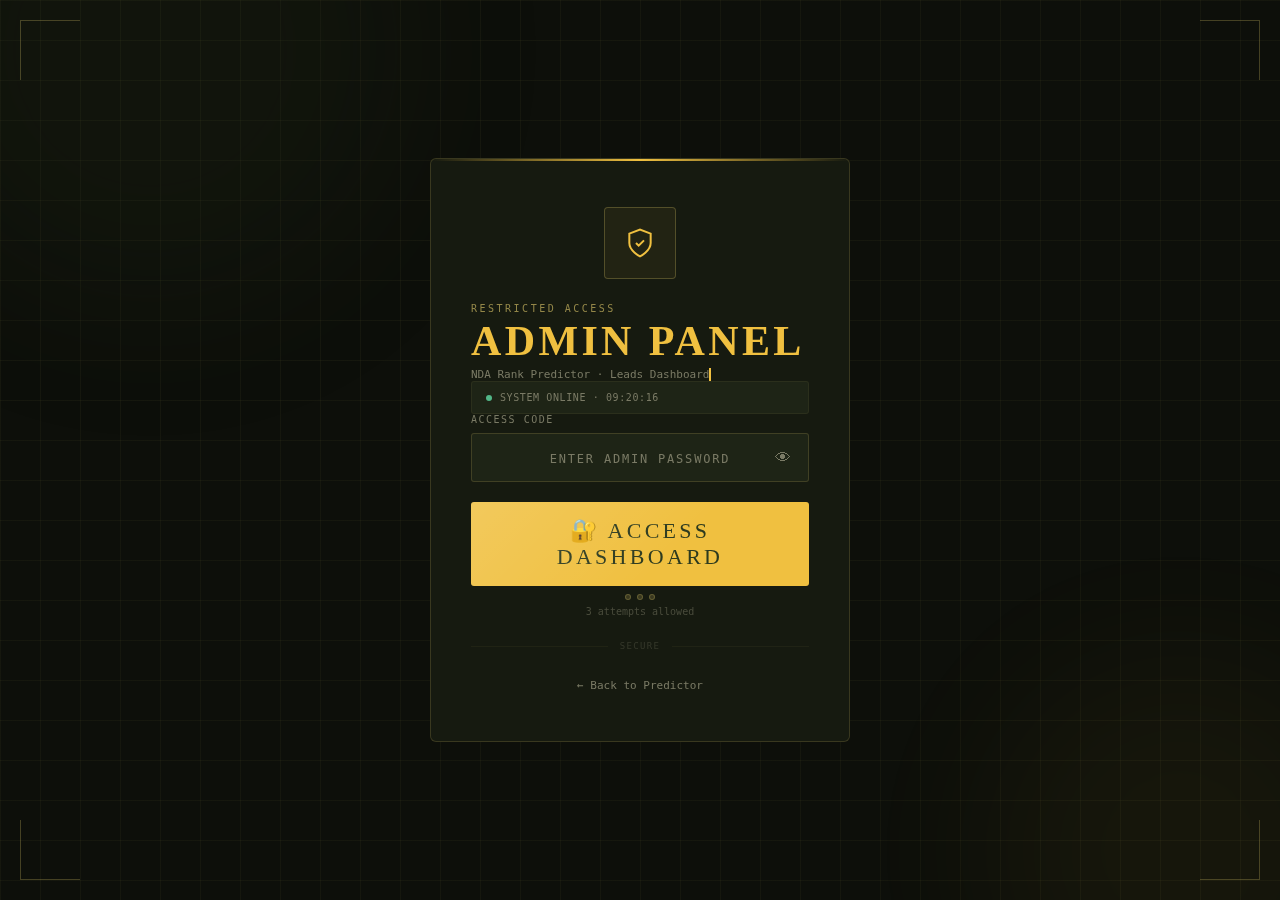
<file: admin1/login.html>
<!DOCTYPE html>
<html lang="en">
<head>
  <meta charset="UTF-8" />
  <meta name="viewport" content="width=device-width, initial-scale=1.0" />
  <title>NDA Predictor — Admin Login</title>
  <script src="https://cdn.tailwindcss.com"></script>
  <link href="https://fonts.googleapis.com/css2?family=Bebas+Neue&family=Rajdhani:wght@400;500;600;700&family=JetBrains+Mono:wght@400;700&display=swap" rel="stylesheet" />

  <style>
    :root {
      --olive:   #4a5240;
      --army:    #2d3a1e;
      --khaki:   #c8b560;
      --gold:    #f0c040;
      --danger:  #e63946;
      --safe:    #52b788;
      --bg:      #0d0f0a;
      --surface: #161a10;
      --surface2:#1e2416;
      --text:    #e8e4d0;
      --muted:   #7a7a65;
    }

    * { box-sizing: border-box; margin: 0; padding: 0; }

    body {
      background: var(--bg);
      color: var(--text);
      font-family: 'Rajdhani', sans-serif;
      min-height: 100vh;
      display: flex;
      align-items: center;
      justify-content: center;
      overflow: hidden;
    }

    /* ── Animated Grid Background ── */
    .grid-bg {
      position: fixed; inset: 0;
      background-image:
        linear-gradient(rgba(192,178,96,0.05) 1px, transparent 1px),
        linear-gradient(90deg, rgba(192,178,96,0.05) 1px, transparent 1px);
      background-size: 40px 40px;
      animation: grid-drift 20s linear infinite;
      pointer-events: none;
    }

    @keyframes grid-drift {
      from { background-position: 0 0; }
      to   { background-position: 40px 40px; }
    }

    /* ── Scanning Line ── */
    .scan-line {
      position: fixed;
      top: -4px; left: 0; right: 0;
      height: 4px;
      background: linear-gradient(90deg, transparent, var(--gold), transparent);
      opacity: 0.4;
      animation: scan 4s ease-in-out infinite;
      pointer-events: none;
    }

    @keyframes scan {
      0%   { top: -4px; opacity: 0; }
      10%  { opacity: 0.4; }
      90%  { opacity: 0.4; }
      100% { top: 100vh; opacity: 0; }
    }

    /* ── Corner Decorations ── */
    .corner {
      position: fixed;
      width: 60px; height: 60px;
      pointer-events: none;
      opacity: 0.3;
    }
    .corner-tl { top: 20px; left: 20px; border-top: 1px solid var(--khaki); border-left: 1px solid var(--khaki); }
    .corner-tr { top: 20px; right: 20px; border-top: 1px solid var(--khaki); border-right: 1px solid var(--khaki); }
    .corner-bl { bottom: 20px; left: 20px; border-bottom: 1px solid var(--khaki); border-left: 1px solid var(--khaki); }
    .corner-br { bottom: 20px; right: 20px; border-bottom: 1px solid var(--khaki); border-right: 1px solid var(--khaki); }

    /* ── Glow Orbs ── */
    .orb {
      position: fixed;
      border-radius: 50%;
      pointer-events: none;
      filter: blur(80px);
      opacity: 0.15;
    }
    .orb-1 { width: 500px; height: 500px; background: var(--army); top: -200px; left: -100px; animation: orb-pulse 7s ease-in-out infinite; }
    .orb-2 { width: 400px; height: 400px; background: rgba(240,192,64,0.3); bottom: -150px; right: -100px; animation: orb-pulse 9s ease-in-out infinite reverse; }

    @keyframes orb-pulse {
      0%, 100% { transform: scale(1); }
      50%       { transform: scale(1.2); }
    }

    /* ── Login Card ── */
    .login-card {
      background: var(--surface);
      border: 1px solid rgba(200,181,96,0.2);
      border-radius: 6px;
      padding: 48px 40px;
      width: 100%;
      max-width: 420px;
      position: relative;
      z-index: 10;
      animation: card-in 0.7s cubic-bezier(0.34,1.56,0.64,1) forwards;
    }

    @keyframes card-in {
      from { opacity: 0; transform: scale(0.88) translateY(30px); }
      to   { opacity: 1; transform: scale(1) translateY(0); }
    }

    /* Top accent line */
    .login-card::before {
      content: '';
      position: absolute; top: 0; left: 0; right: 0;
      height: 2px;
      background: linear-gradient(90deg, transparent, var(--gold), transparent);
    }

    /* ── Shield Icon ── */
    .shield-wrap {
      width: 72px; height: 72px;
      border: 1px solid rgba(200,181,96,0.3);
      border-radius: 4px;
      display: flex; align-items: center; justify-content: center;
      margin: 0 auto 24px;
      background: rgba(240,192,64,0.06);
      position: relative;
      animation: shield-glow 3s ease-in-out infinite;
    }

    @keyframes shield-glow {
      0%, 100% { box-shadow: 0 0 0 0 rgba(240,192,64,0); }
      50%       { box-shadow: 0 0 20px 4px rgba(240,192,64,0.15); }
    }

    /* ── Input ── */
    .login-input {
      width: 100%;
      background: var(--surface2);
      border: 1px solid rgba(200,181,96,0.2);
      color: var(--text);
      font-family: 'JetBrains Mono', monospace;
      font-size: 16px;
      padding: 14px 16px;
      border-radius: 3px;
      outline: none;
      transition: border-color 0.25s, box-shadow 0.25s;
      letter-spacing: 0.08em;
      text-align: center;
    }

    .login-input:focus {
      border-color: var(--gold);
      box-shadow: 0 0 0 3px rgba(240,192,64,0.1);
    }

    .login-input.error {
      border-color: var(--danger);
      box-shadow: 0 0 0 3px rgba(230,57,70,0.1);
      animation: shake 0.4s ease;
    }

    @keyframes shake {
      0%, 100% { transform: translateX(0); }
      20%       { transform: translateX(-8px); }
      40%       { transform: translateX(8px); }
      60%       { transform: translateX(-4px); }
      80%       { transform: translateX(4px); }
    }

    .login-input::placeholder {
      color: var(--muted);
      font-size: 12px;
      letter-spacing: 0.15em;
    }

    /* ── Password Toggle ── */
    .input-wrap { position: relative; }

    .toggle-pass {
      position: absolute;
      right: 14px; top: 50%;
      transform: translateY(-50%);
      cursor: pointer;
      color: var(--muted);
      font-size: 16px;
      transition: color 0.2s;
      background: none; border: none;
      padding: 4px;
    }
    .toggle-pass:hover { color: var(--gold); }

    /* ── Login Button ── */
    .btn-login {
      width: 100%;
      background: var(--gold);
      color: var(--army);
      font-family: 'Bebas Neue', cursive;
      font-size: 22px;
      letter-spacing: 0.15em;
      padding: 16px;
      border: none; border-radius: 3px;
      cursor: pointer;
      position: relative; overflow: hidden;
      transition: transform 0.15s, box-shadow 0.2s;
    }

    .btn-login::before {
      content: '';
      position: absolute; inset: 0;
      background: linear-gradient(135deg, rgba(255,255,255,0.15) 0%, transparent 60%);
    }

    .btn-login:hover {
      transform: translateY(-2px);
      box-shadow: 0 8px 32px rgba(240,192,64,0.4);
    }

    .btn-login:active { transform: translateY(0); }

    .btn-login:disabled {
      opacity: 0.6;
      cursor: not-allowed;
      transform: none;
      box-shadow: none;
    }

    /* ── Loader Dots ── */
    .loader-dots {
      display: none;
      gap: 4px;
      justify-content: center;
    }

    .loader-dots span {
      width: 6px; height: 6px;
      background: var(--army);
      border-radius: 50%;
      animation: dot-bounce 0.6s ease-in-out infinite;
    }

    .loader-dots span:nth-child(2) { animation-delay: 0.1s; }
    .loader-dots span:nth-child(3) { animation-delay: 0.2s; }

    @keyframes dot-bounce {
      0%, 100% { transform: translateY(0); }
      50%       { transform: translateY(-5px); }
    }

    /* ── Attempts Counter ── */
    .attempts-bar {
      display: flex;
      gap: 6px;
      justify-content: center;
      margin-top: 8px;
    }

    .attempt-dot {
      width: 6px; height: 6px;
      border-radius: 50%;
      background: rgba(200,181,96,0.2);
      border: 1px solid rgba(200,181,96,0.3);
      transition: background 0.3s;
    }

    .attempt-dot.used { background: var(--danger); border-color: var(--danger); }

    /* ── Status Messages ── */
    .status-msg {
      font-family: 'JetBrains Mono', monospace;
      font-size: 11px;
      letter-spacing: 0.08em;
      text-align: center;
      min-height: 20px;
      transition: all 0.3s;
    }

    /* ── Footer Info ── */
    .info-row {
      display: flex;
      align-items: center;
      gap: 8px;
      padding: 10px 14px;
      background: var(--surface2);
      border: 1px solid rgba(200,181,96,0.08);
      border-radius: 3px;
      font-family: 'JetBrains Mono', monospace;
      font-size: 10px;
      color: var(--muted);
      letter-spacing: 0.06em;
    }

    /* ── Typing Effect ── */
    .typewriter {
      overflow: hidden;
      border-right: 2px solid var(--gold);
      white-space: nowrap;
      animation: typing 2s steps(20) forwards, blink-cursor 0.7s step-end infinite;
      width: 0;
    }

    @keyframes typing {
      from { width: 0; }
      to   { width: 100%; }
    }

    @keyframes blink-cursor {
      from, to { border-color: transparent; }
      50%       { border-color: var(--gold); }
    }

    ::-webkit-scrollbar { width: 4px; }
    ::-webkit-scrollbar-track { background: var(--bg); }
    ::-webkit-scrollbar-thumb { background: var(--olive); border-radius: 2px; }
  </style>
</head>

<body>

  <!-- Background Effects -->
  <div class="grid-bg"></div>
  <div class="scan-line"></div>
  <div class="orb orb-1"></div>
  <div class="orb orb-2"></div>

  <!-- Corner Decorations -->
  <div class="corner corner-tl"></div>
  <div class="corner corner-tr"></div>
  <div class="corner corner-bl"></div>
  <div class="corner corner-br"></div>

  <!-- Login Card -->
  <div class="login-card">

    <!-- Shield Icon -->
    <div class="shield-wrap">
      <svg width="32" height="32" viewBox="0 0 24 24" fill="none" stroke="#f0c040" stroke-width="1.5">
        <path d="M12 22s8-4 8-10V5l-8-3-8 3v7c0 6 8 10 8 10z"/>
        <polyline points="9 12 11 14 15 10"/>
      </svg>
    </div>

    <!-- Header -->
    <div class="text-center mb-8">
      <div style="font-family:'JetBrains Mono',monospace; font-size:10px; letter-spacing:0.25em; color:var(--khaki); opacity:0.7; margin-bottom:6px">
        RESTRICTED ACCESS
      </div>
      <h1 style="font-family:'Bebas Neue',cursive; font-size:42px; color:var(--gold); letter-spacing:0.08em; line-height:1">
        ADMIN PANEL
      </h1>
      <div style="font-family:'JetBrains Mono',monospace; font-size:11px; color:var(--muted); margin-top:6px; overflow:hidden">
        <span class="typewriter">NDA Rank Predictor · Leads Dashboard</span>
      </div>
    </div>

    <!-- System Info -->
    <div class="info-row mb-6">
      <div style="width:6px; height:6px; border-radius:50%; background:var(--safe); animation: blink-dot 1.5s ease-in-out infinite; flex-shrink:0"></div>
      <span>SYSTEM ONLINE · <span id="current-time">--:--:--</span></span>
    </div>

    <!-- Password Field -->
    <div class="mb-3">
      <div style="font-family:'JetBrains Mono',monospace; font-size:10px; letter-spacing:0.15em; color:var(--muted); text-transform:uppercase; margin-bottom:8px">
        Access Code
      </div>
      <div class="input-wrap">
        <input
          type="password"
          id="password-input"
          class="login-input"
          placeholder="ENTER ADMIN PASSWORD"
          maxlength="32"
          autocomplete="current-password"
          onkeydown="handleKeyDown(event)"
          oninput="onPasswordInput()"
        />
        <button class="toggle-pass" onclick="togglePassword()" id="toggle-btn" title="Show/Hide">
          👁
        </button>
      </div>
    </div>

    <!-- Status Message -->
    <div class="status-msg mb-4" id="status-msg"></div>

    <!-- Login Button -->
    <button class="btn-login" id="login-btn" onclick="attemptLogin()">
      <span id="btn-text">🔐 ACCESS DASHBOARD</span>
      <div class="loader-dots" id="btn-loader">
        <span></span><span></span><span></span>
      </div>
    </button>

    <!-- Attempts Indicator -->
    <div class="attempts-bar mt-4" id="attempts-bar">
      <div class="attempt-dot" id="dot-1"></div>
      <div class="attempt-dot" id="dot-2"></div>
      <div class="attempt-dot" id="dot-3"></div>
    </div>
    <div style="font-family:'JetBrains Mono',monospace; font-size:10px; color:var(--muted); text-align:center; margin-top:6px; opacity:0.5">
      3 attempts allowed
    </div>

    <!-- Divider -->
    <div style="display:flex; align-items:center; gap:12px; margin:24px 0; opacity:0.3">
      <div style="flex:1; height:1px; background:rgba(200,181,96,0.2)"></div>
      <span style="font-family:'JetBrains Mono',monospace; font-size:9px; color:var(--muted); letter-spacing:0.15em">SECURE</span>
      <div style="flex:1; height:1px; background:rgba(200,181,96,0.2)"></div>
    </div>

    <!-- Footer -->
    <div style="text-align:center">
      <a href="../index.html" style="font-family:'JetBrains Mono',monospace; font-size:11px; color:var(--muted); text-decoration:none; transition:color 0.2s"
         onmouseover="this.style.color='var(--gold)'" onmouseout="this.style.color='var(--muted)'">
        ← Back to Predictor
      </a>
    </div>

  </div>

  <!-- Lockout Overlay -->
  <div id="lockout-overlay" style="display:none; position:fixed; inset:0; background:rgba(0,0,0,0.95); z-index:200; display:none; align-items:center; justify-content:center; text-align:center">
    <div>
      <div style="font-size:64px; margin-bottom:16px">🔒</div>
      <div style="font-family:'Bebas Neue',cursive; font-size:48px; color:var(--danger)">ACCESS DENIED</div>
      <div style="font-family:'JetBrains Mono',monospace; font-size:13px; color:var(--muted); margin-top:12px">
        Too many failed attempts.<br/>
        Locked for <span id="lockout-timer">30</span> seconds.
      </div>
    </div>
  </div>

  <style>
    @keyframes blink-dot {
      0%, 100% { opacity: 1; }
      50%       { opacity: 0.2; }
    }
  </style>

  <script>
    // ── Config ─────────────────────────────────
    const ADMIN_PASS    = 'admin123'; // Change this!
    const MAX_ATTEMPTS  = 3;
    const LOCKOUT_SECS  = 30;

    let attempts    = 0;
    let isLocked    = false;
    let lockTimer   = null;
    let showingPass = false;

    // ── Live Clock ──────────────────────────────
    function updateClock() {
      const now = new Date();
      document.getElementById('current-time').textContent =
        now.toLocaleTimeString('en-IN', { hour12: false });
    }
    setInterval(updateClock, 1000);
    updateClock();

    // ── Toggle Password Visibility ──────────────
    function togglePassword() {
      const inp = document.getElementById('password-input');
      showingPass = !showingPass;
      inp.type = showingPass ? 'text' : 'password';
      document.getElementById('toggle-btn').textContent = showingPass ? '🙈' : '👁';
    }

    // ── Input Change ────────────────────────────
    function onPasswordInput() {
      const inp = document.getElementById('password-input');
      inp.classList.remove('error');
      setStatus('', '');
    }

    // ── Enter Key ───────────────────────────────
    function handleKeyDown(e) {
      if (e.key === 'Enter') attemptLogin();
    }

    // ── Status Message ──────────────────────────
    function setStatus(msg, color = 'var(--muted)') {
      const el = document.getElementById('status-msg');
      el.textContent = msg;
      el.style.color = color;
    }

    // ── Mark Attempt Dot ────────────────────────
    function markAttempt(n) {
      const dot = document.getElementById(`dot-${n}`);
      if (dot) dot.classList.add('used');
    }

    // ── Login Attempt ───────────────────────────
    function attemptLogin() {
      if (isLocked) return;

      const pass = document.getElementById('password-input').value;
      const btn  = document.getElementById('login-btn');
      const txt  = document.getElementById('btn-text');
      const ldr  = document.getElementById('btn-loader');

      if (!pass) {
        setStatus('⚠ Enter your password', 'var(--danger)');
        document.getElementById('password-input').classList.add('error');
        return;
      }

      // Show loader
      btn.disabled     = true;
      txt.style.display = 'none';
      ldr.style.display = 'flex';

      setTimeout(() => {
        if (pass === ADMIN_PASS) {
          // ✅ Success
          setStatus('✓ Access Granted! Redirecting...', 'var(--safe)');
          sessionStorage.setItem('nda_admin', '1');

          setTimeout(() => {
            window.location.href = 'dashboard.html';
          }, 800);

        } else {
          // ❌ Wrong password
          attempts++;
          markAttempt(attempts);

          btn.disabled      = false;
          txt.style.display = 'inline';
          ldr.style.display = 'none';

          document.getElementById('password-input').value = '';
          document.getElementById('password-input').classList.add('error');

          if (attempts >= MAX_ATTEMPTS) {
            startLockout();
          } else {
            setStatus(`✗ Wrong password · ${MAX_ATTEMPTS - attempts} attempt${MAX_ATTEMPTS - attempts === 1 ? '' : 's'} left`, 'var(--danger)');
          }
        }
      }, 900);
    }

    // ── Lockout ─────────────────────────────────
    function startLockout() {
      isLocked = true;
      let remaining = LOCKOUT_SECS;

      const overlay = document.getElementById('lockout-overlay');
      overlay.style.display = 'flex';

      const btn = document.getElementById('login-btn');
      btn.disabled = true;

      lockTimer = setInterval(() => {
        remaining--;
        document.getElementById('lockout-timer').textContent = remaining;
        if (remaining <= 0) {
          clearInterval(lockTimer);
          isLocked  = false;
          attempts  = 0;
          overlay.style.display = 'none';
          btn.disabled = false;
          // Reset dots
          [1,2,3].forEach(i => {
            const d = document.getElementById(`dot-${i}`);
            if (d) d.classList.remove('used');
          });
          setStatus('', '');
          document.getElementById('password-input').focus();
        }
      }, 1000);
    }

    // ── Auto-redirect if already logged in ──────
    if (sessionStorage.getItem('nda_admin') === '1') {
      window.location.href = 'dashboard.html';
    }

    // ── Focus on Load ────────────────────────────
    window.addEventListener('load', () => {
      setTimeout(() => {
        document.getElementById('password-input').focus();
      }, 800);
    });
  </script>

</body>
</html>
</file>
